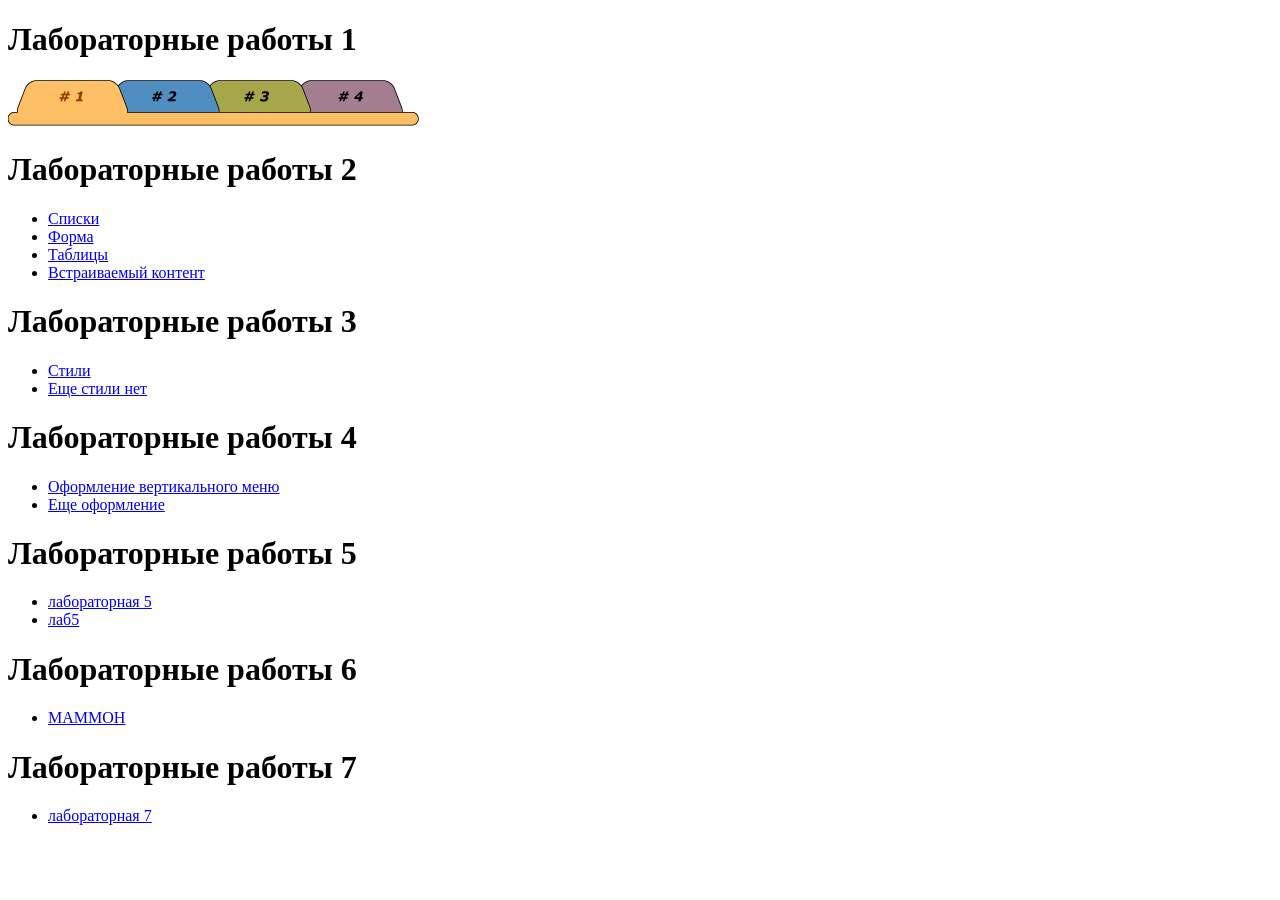
<file: index.html>
<!DOCTYPE html>
<html lang="en">
<head>
    <meta charset="UTF-8">
    <meta name="viewport" content="width=device-width, initial-scale=1.0">
    <title>Растения vs</title>
</head>
<body>
  <h1>Лабораторные работы 1</h1>
    <p><img src="map.gif" width="411" height="46" usemap="#map" alt="Навигация"></p>
    <map name="map"> 
      <area shape="poly" alt="Закладка 2" 
      coords="210,27,203,9,202,6,197,2,192,1,120,1,115,2,110,6,112,9,119,27,119,32,211,32,210,27" 
      href="lab1/lab1_1.html">
      <area shape="poly" alt="Закладка 3" 
      coords="302,27,295,9,293,6,289,2,283,1,212,1,206,2,202,6,203,9,210,27,211,32,284,32,303,32,302,27" 
      href="lab1/lab1_2.html">
      <area shape="poly" alt="Закладка 4" 
      coords="302,27,303,32,394,32,393,27,386,9,382,3,375,1,303,1,298,2,293,6,295,9,302,27" 
      href="lab1/lab1_4.html">
    </map>
    <h1>Лабораторные работы 2</h1>
    <ul>
      <li><a href="laba2/list.html">Списки</a></li>
      <li><a href="laba2/reg.html">Форма</a></li>
      <li><a href="laba2/tabl.html">Таблицы</a></li>
      <li><a href="laba2/video.html">Встраиваемый контент</a></li>
    </ul>
    <h1>Лабораторные работы 3</h1>
     <ul> 
      <li><a href="laba3/laba3_1.html">Стили</a></li>
      <li><a href="laba3/laba3_2.html">Еще стили нет</a></li>
    </ul>
    <h1>Лабораторные работы 4</h1> 
    <ul>  
      <li><a href="lab4/lab4_1.html">Оформление вертикального меню</a></li>
      <li><a href="lab4/lab4_2.html">Еще оформление</a></li>
    </ul>
    <h1>Лабораторные работы 5</h1>
      <ul>
      <li><a href="lab5/lab5_1.html">лабораторная 5</a></li>
      <li><a href="lab5/lab5_2.html">лаб5</a></li>
    </ul>
    <h1>Лабораторные работы 6</h1>
      <ul>
      <li><a href="lab6/MAMMON.html">МАММОН</a></li>
    </ul>
    <h1>Лабораторные работы 7</h1>
      <ul>
      <li><a href="lab-7/index.html">лабораторная 7</a></li>
    </ul>
</body>
</html>
</file>
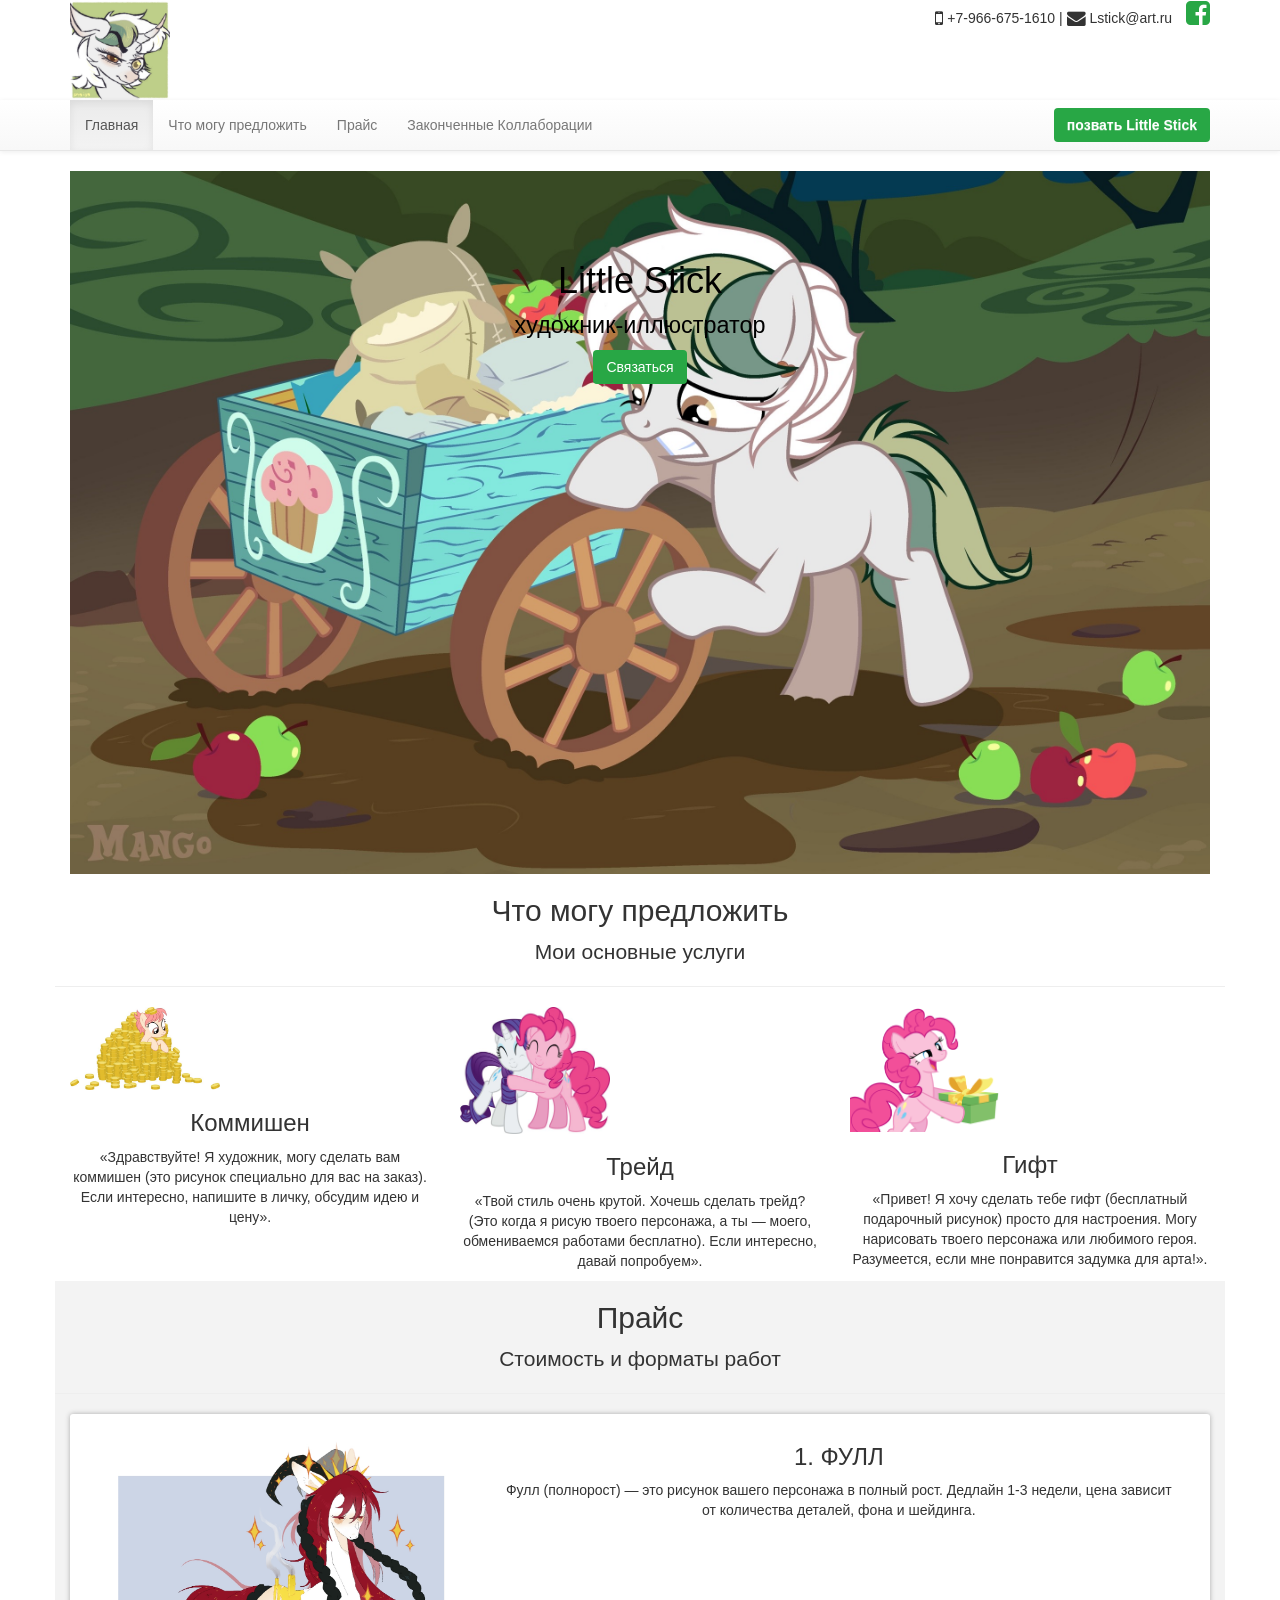
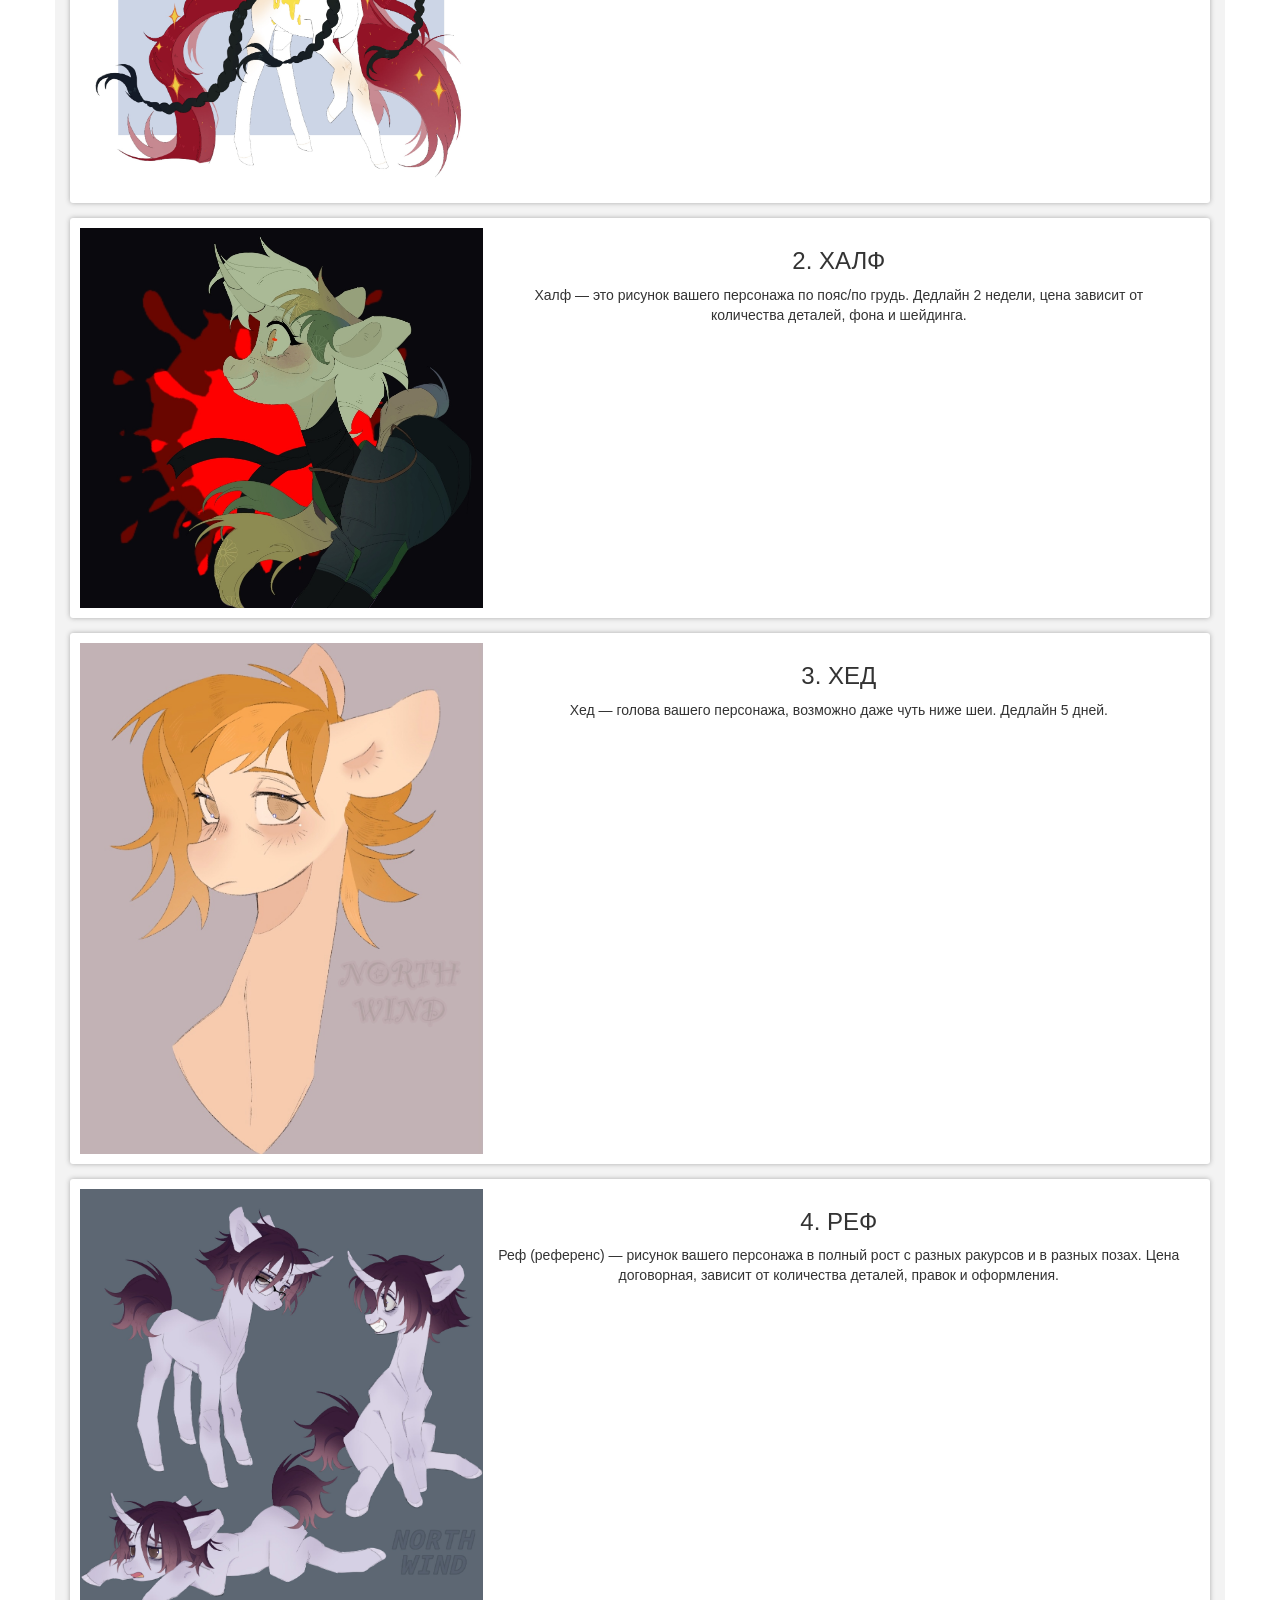
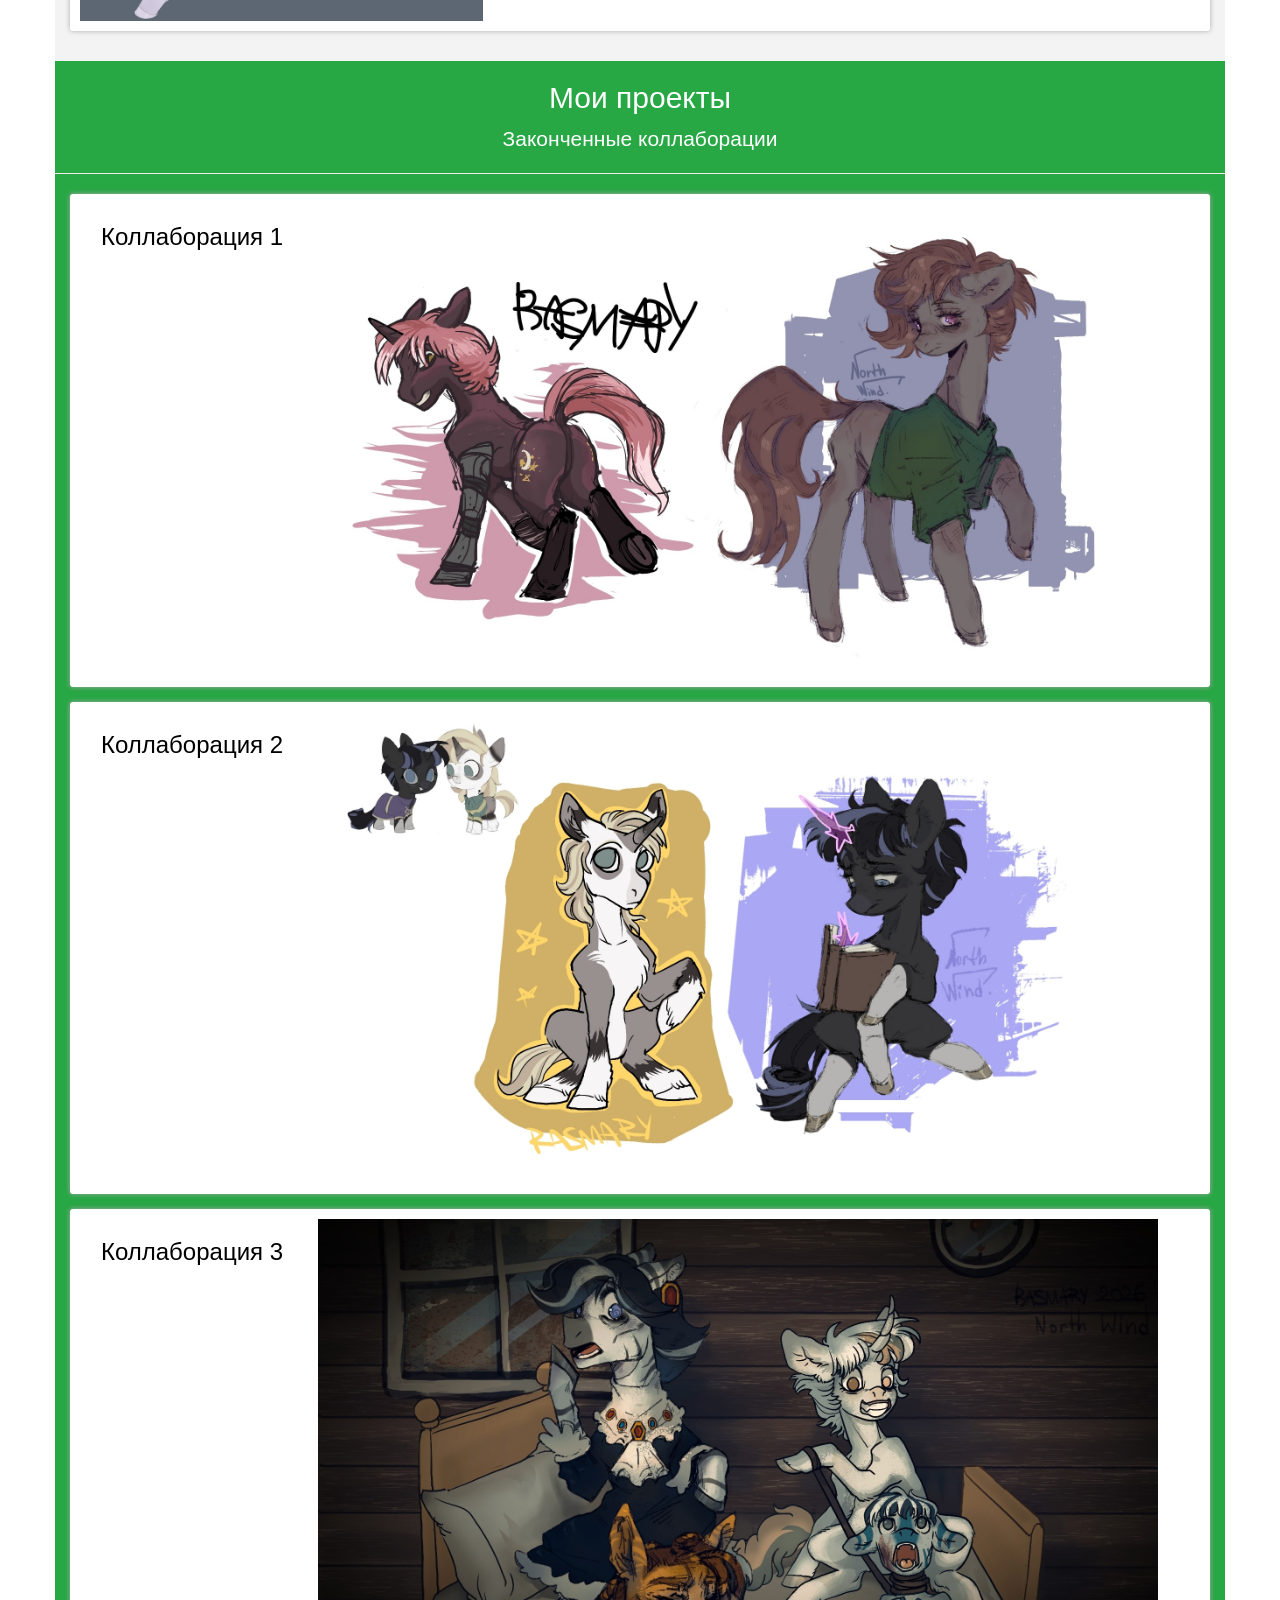
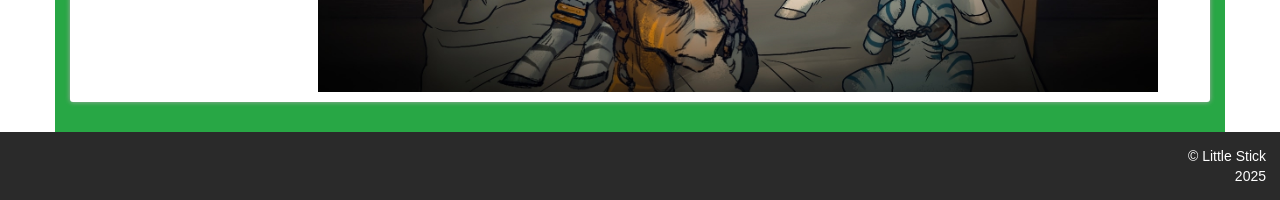
<file: lab-7/index.html>
<!DOCTYPE html>
<html lang="ru">
<head>
  <meta charset="utf-8">
  <title>Little Stick | Художник-иллюстратор</title>
  
  <!-- Иконка сайта (favicon) - маленькая картинка в кружочке около названия -->
  <link rel="icon" type="image/jpeg" href="images/images/ris1.jpg">
  <link rel="shortcut icon" type="image/jpeg" href="images/images/ris1.jpg">
  
  <link rel="stylesheet" type="text/css" href="css/bootstrap.min.css">
  <link rel="stylesheet" type="text/css" href="css/bootstrap-theme.min.css">
  <link rel="stylesheet" type="text/css" href="css/font-awesome.min.css">
  <link rel="stylesheet" type="text/css" href="css/style.css">
  <script src="js/jquery-1.11.1.min.js"></script>
  <script src="js/bootstrap.min.js"></script>
  <style>
    /* Дополнительные стили для сохранения качества изображений */
    img {
      max-width: 100%;
      height: auto;
      image-rendering: auto;
      image-rendering: crisp-edges;
      image-rendering: -webkit-optimize-contrast;
    }
    
    /* Для изображений, которые не должны масштабироваться */
    .no-scale {
      width: auto;
      height: auto;
    }
    
    /* Фикс для пикселизации при масштабировании в Bootstrap */
    .img-responsive {
      image-rendering: -webkit-optimize-contrast;
      image-rendering: crisp-edges;
    }
    
    /* Правильный clearfix через CSS */
    .clearfix::after {
      content: "";
      clear: both;
      display: table;
    }
    
    /* Стили для списков с float элементами */
    .float-list {
      list-style: none;
      margin: 15px;
      padding: 10px;
      box-shadow: 0 0 5px #aaa;
      background: #FFF;
      border-radius: 3px;
      overflow: hidden;
    }
    
    .float-list li {
      float: left;
    }
    
    .price-img-li {
      width: 36%;
    }
    
    .price-text-li {
      width: 61%;
      margin-left: 1em;
    }
    
    .work-title-li {
      width: 20%;
      min-width: 100px;
    }
    
    .work-img-li {
      width: 75%;
      margin-left: 1em;
    }
  </style>
</head>
<body>

<div class="container">
  <header>
    <div id="logo" style="float:left">
      <img src="images/images/logo.jpg" alt="Логотип Little Stick" style="height: auto; width: auto; max-height: 100px;">
    </div>
    <div id="contacts" style="float:right;">
      <i class="fa fa-mobile fa-lg"></i> +7-966-675-1610 |
      <i class="fa fa-envelope fa-lg"></i> Lstick@art.ru
      <i class="fa fa-facebook-square fa-2x" style="margin-left:10px; color: #28a745;"></i>
    </div>
    <div class="clearfix"></div>
  </header>
</div>

<nav class="navbar navbar-default navbar-static-top" role="navigation">
  <div class="container">
    <div class="navbar-header">
      <button type="button" class="navbar-toggle collapsed" data-toggle="collapse" data-target="#bs-menu">
        <span class="sr-only">Toggle navigation</span>
        <span class="icon-bar"></span>
        <span class="icon-bar"></span>
        <span class="icon-bar"></span>
      </button>
    </div>
    <div class="collapse navbar-collapse" id="bs-menu">
      <ul class="nav navbar-nav">
        <li class="active"><a href="#">Главная</a></li>
        <li><a href="#main">Что могу предложить</a></li>
        <li><a href="#method">Прайс</a></li>
        <li><a href="#work">Законченные Коллаборации</a></li>
      </ul>
      <ul class="nav navbar-nav navbar-right">
        <li><a href="#" style="padding-top:8px; padding-bottom:8px;">
          <span class="btn" style="background-color: #28a745; color: white;"><strong>позвать Little Stick</strong></span></a>
        </li>
      </ul>
    </div>
  </div>
</nav>

<div class="container">
  <div id="header-bottom" style="position:relative;">
    <img src="images/images/banner.jpg" alt="Баннер с работами Little Stick" style="width: 100%; height: auto;">
    <div id="bannertext" style="position:absolute; top:10%; width:100%; text-align:center; color:black;">
      <div class="hidden-xs">
        <h1>Little Stick<br />
          <small style="color: black;">художник-иллюстратор</small>
        </h1>
      </div>
      <div class="hidden-sm hidden-md hidden-lg">
        <p class="lead">Официальный сайт художника Little Stick</p>
      </div>
      <a class="btn" style="background-color: #28a745; color: white;">Связаться</a>
    </div>
  </div>
</div>

<div class="container">
  <div id="main">
    <div class="row" style="text-align:center;">
      <h2>Что могу предложить</h2>
      <p class="lead">Мои основные услуги</p>
      <hr />
      <div class="col-md-4">
        <img src="images/images/img-1.jpg" class="img-responsive" alt="Пример коммишена - работа на заказ">
        <h3>Коммишен</h3>
        <p>«Здравствуйте! Я художник, могу сделать вам коммишен (это рисунок специально для вас на заказ). Если интересно, напишите в личку, обсудим идею и цену».</p>
      </div>
      <div class="col-md-4">
        <img src="images/images/img-3.jpg" class="img-responsive" alt="Пример трейда - обмен работами с другим художником">
        <h3>Трейд</h3>
        <p>«Твой стиль очень крутой. Хочешь сделать трейд? (Это когда я рисую твоего персонажа, а ты — моего, обмениваемся работами бесплатно). Если интересно, давай попробуем».</p>
      </div>
      <div class="col-md-4">
        <img src="images/images/img-2.png" class="img-responsive" alt="Пример гифта - бесплатный подарочный рисунок">
        <h3>Гифт</h3>
        <p>«Привет! Я хочу сделать тебе гифт (бесплатный подарочный рисунок) просто для настроения. Могу нарисовать твоего персонажа или любимого героя. Разумеется, если мне понравится задумка для арта!».</p>
      </div>
    </div>
  </div>
</div>

<div class="container">
  <div id="method">
    <div class="row" style="text-align:center; background:#f3f3f3; padding-bottom: 15px;">
      <h2>Прайс</h2>
      <p class="lead">Стоимость и форматы работ</p>
      <hr />

      <ul class="float-list">
        <li class="price-img-li"><img src="images/images/pic1.jpg" class="img-responsive" alt="Пример работы в формате ФУЛЛ - полноростовой рисунок"></li>
        <li class="price-text-li"><h3>1. ФУЛЛ</h3><p>Фулл (полнорост) — это рисунок вашего персонажа в полный рост. Дедлайн 1-3 недели, цена зависит от количества деталей, фона и шейдинга.</p></li>
      </ul>

      <ul class="float-list">
        <li class="price-img-li"><img src="images/images/pic2.jpg" class="img-responsive" alt="Пример работы в формате ХАЛФ - рисунок по пояс"></li>
        <li class="price-text-li"><h3>2. ХАЛФ</h3><p>Халф — это рисунок вашего персонажа по пояс/по грудь. Дедлайн 2 недели, цена зависит от количества деталей, фона и шейдинга.</p></li>
      </ul>

      <ul class="float-list">
        <li class="price-img-li"><img src="images/images/pic3.jpg" class="img-responsive" alt="Пример работы в формате ХЕД - портрет персонажа"></li>
        <li class="price-text-li"><h3>3. ХЕД</h3><p>Хед — голова вашего персонажа, возможно даже чуть ниже шеи. Дедлайн 5 дней.</p></li>
      </ul>

      <ul class="float-list">
        <li class="price-img-li"><img src="images/images/pic4.jpg" class="img-responsive" alt="Пример работы в формате РЕФ - референсный лист персонажа"></li>
        <li class="price-text-li"><h3>4. РЕФ</h3><p>Реф (референс) — рисунок вашего персонажа в полный рост с разных ракурсов и в разных позах. Цена договорная, зависит от количества деталей, правок и оформления.</p></li>
      </ul>
    </div>
  </div>
</div>

<div class="container">
  <div id="work">
    <div class="row" style="text-align:center; background:#28a745; color:#fff; padding-bottom: 15px;">
      <h2>Мои проекты</h2>
      <p class="lead">Законченные коллаборации</p>
      <hr />

      <ul class="float-list" style="color:black;">
        <li class="work-title-li"><h3>Коллаборация 1</h3></li>
        <li class="work-img-li"><img src="images/images/w1.jpg" class="img-responsive" alt="Коллаборация 1 с другим художником"></li>
      </ul>

      <ul class="float-list" style="color:black;">
        <li class="work-title-li"><h3>Коллаборация 2</h3></li>
        <li class="work-img-li"><img src="images/images/w2.jpg" class="img-responsive" alt="Коллаборация 2 с другим художником"></li>
      </ul>

      <ul class="float-list" style="color:black;">
        <li class="work-title-li"><h3>Коллаборация 3</h3></li>
        <li class="work-img-li"><img src="images/images/w3.jpg" class="img-responsive" alt="Коллаборация 3 с другим художником"></li>
      </ul>
    </div>
  </div>
</div>

<footer>
  <div style="text-align:right; background:#2a2a2a; padding:1em; color: #fff;">
    © Little Stick <br>2025
  </div>
</footer>

</body>
</html>
</file>
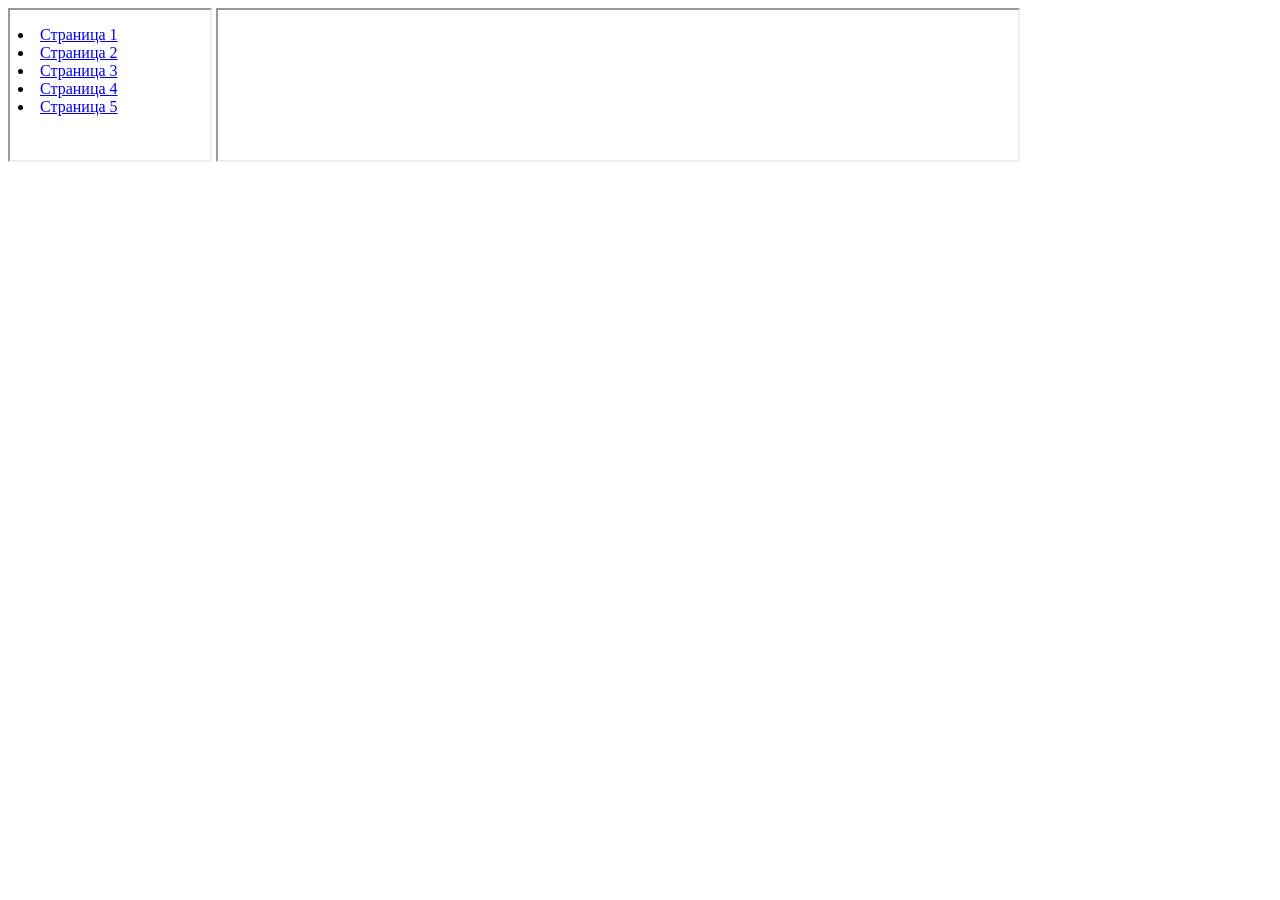
<file: lAB2/iframes/index.html>
<!DOCTYPE html>
<html lang="ru">

<head>
    <meta charset="UTF-8">
    <meta name="viewport" content="width=device-width, initial-scale=1.0">
    <title>Организация фреймовой структуры</title>
</head>

<body>
    <iframe src="menu.html" 
    name="menu" 
    width="200" 
    height="100%" 
    frameborder="1">

</iframe>

<iframe
            name="content" 
            width="800" 
            height="100%" 
            frameborder="1">

</iframe>
</body>

</html>
</file>
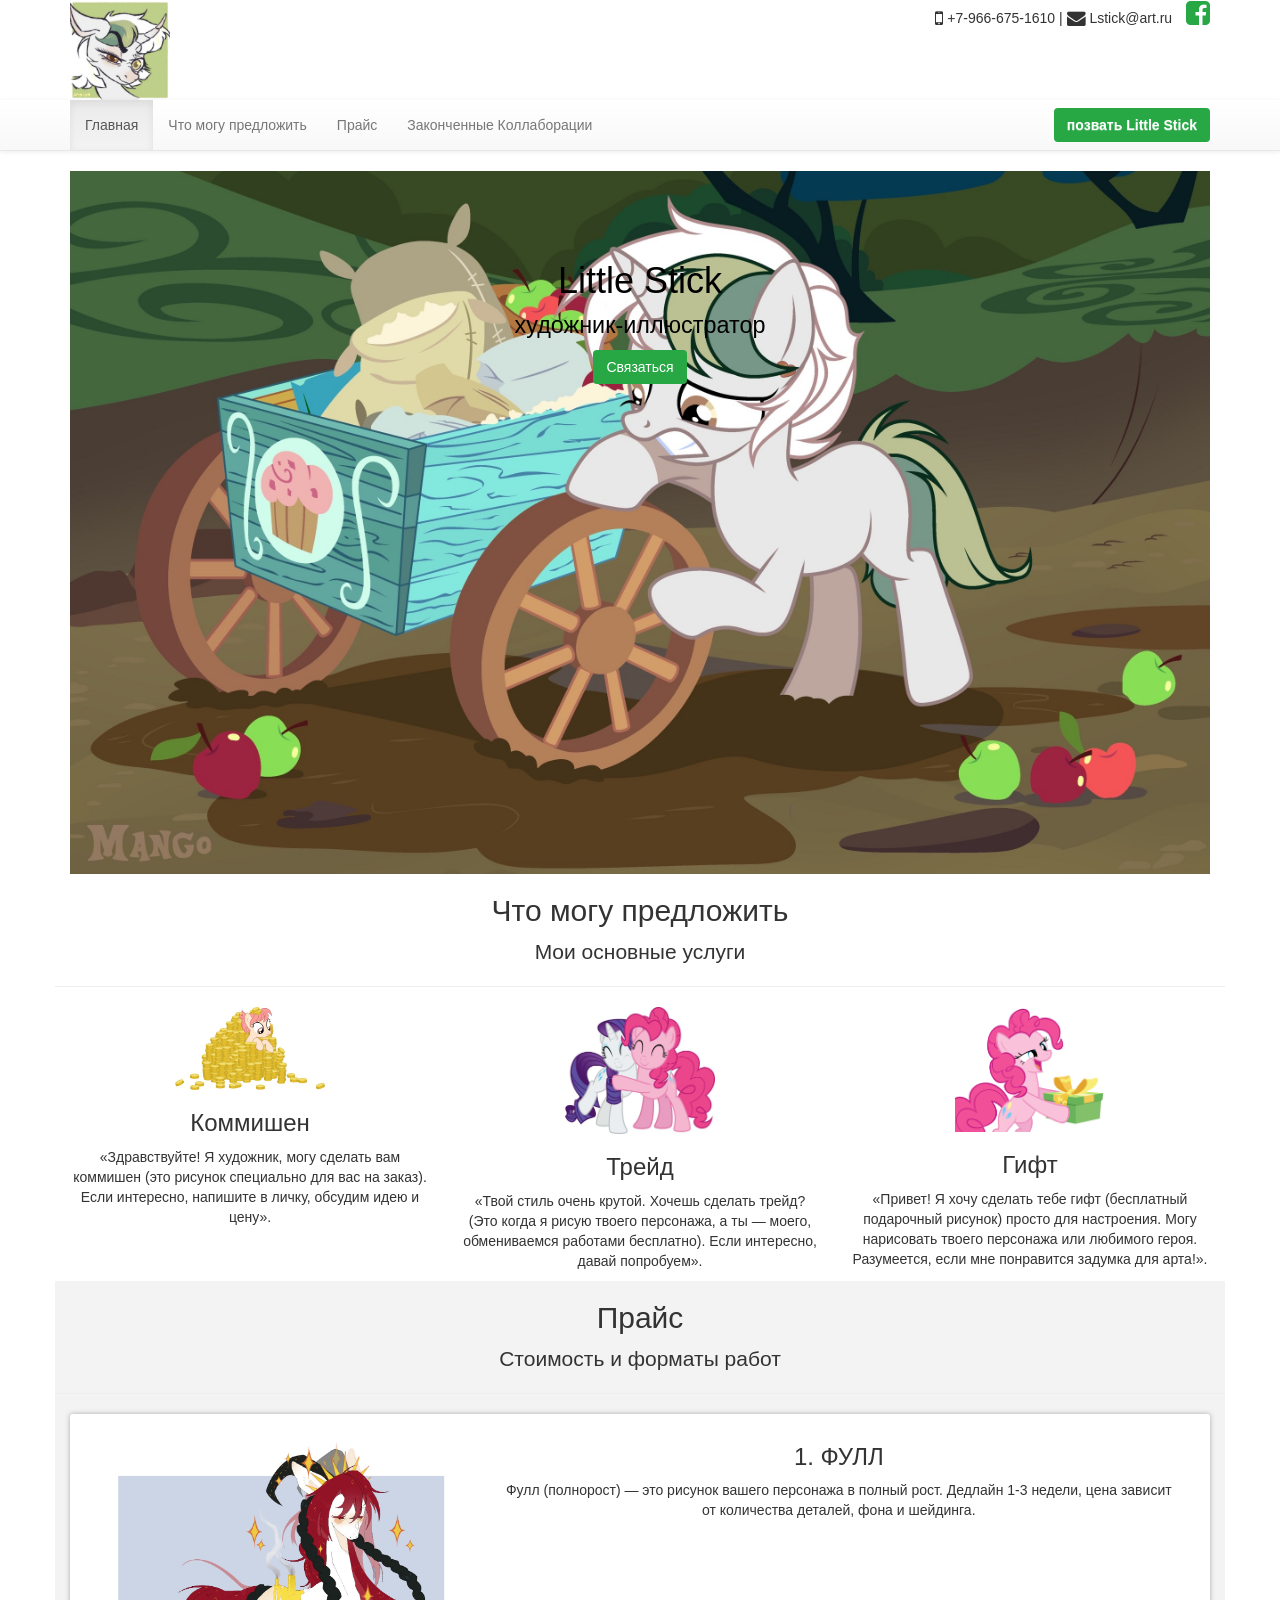
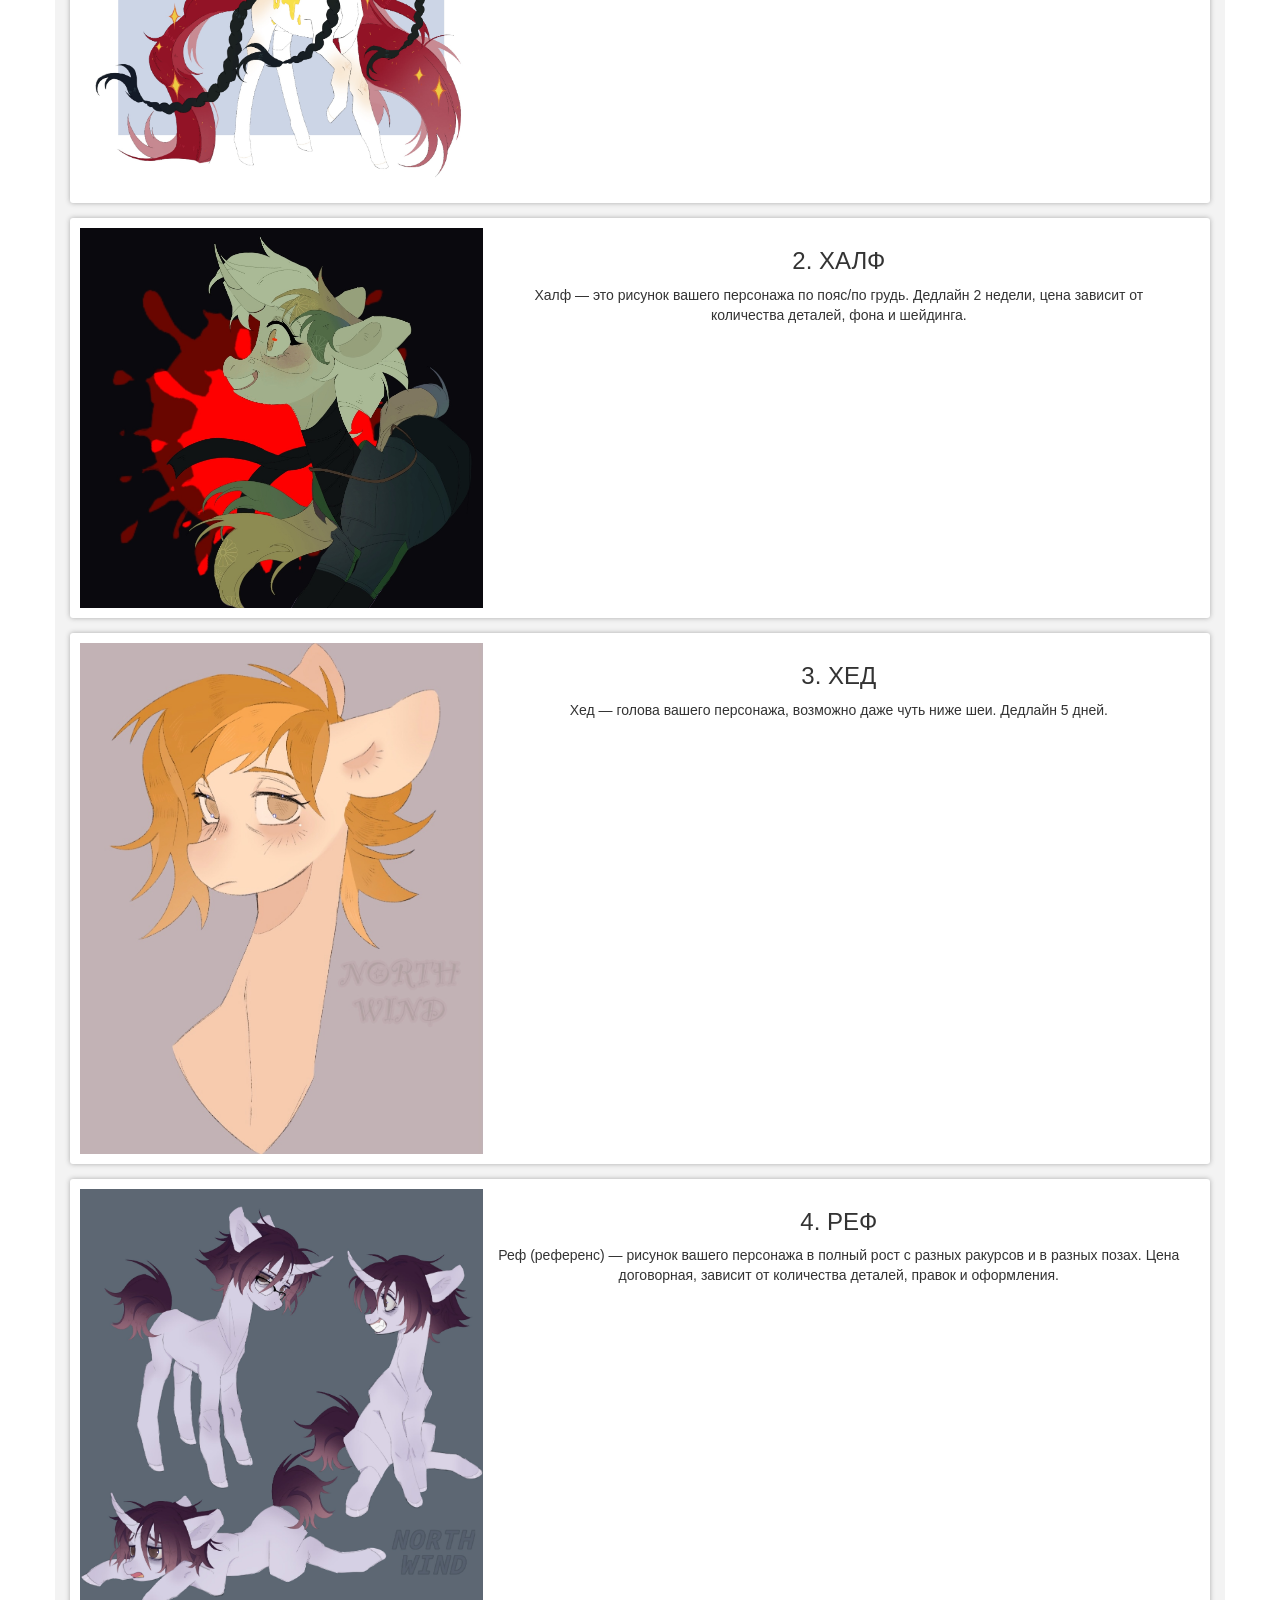
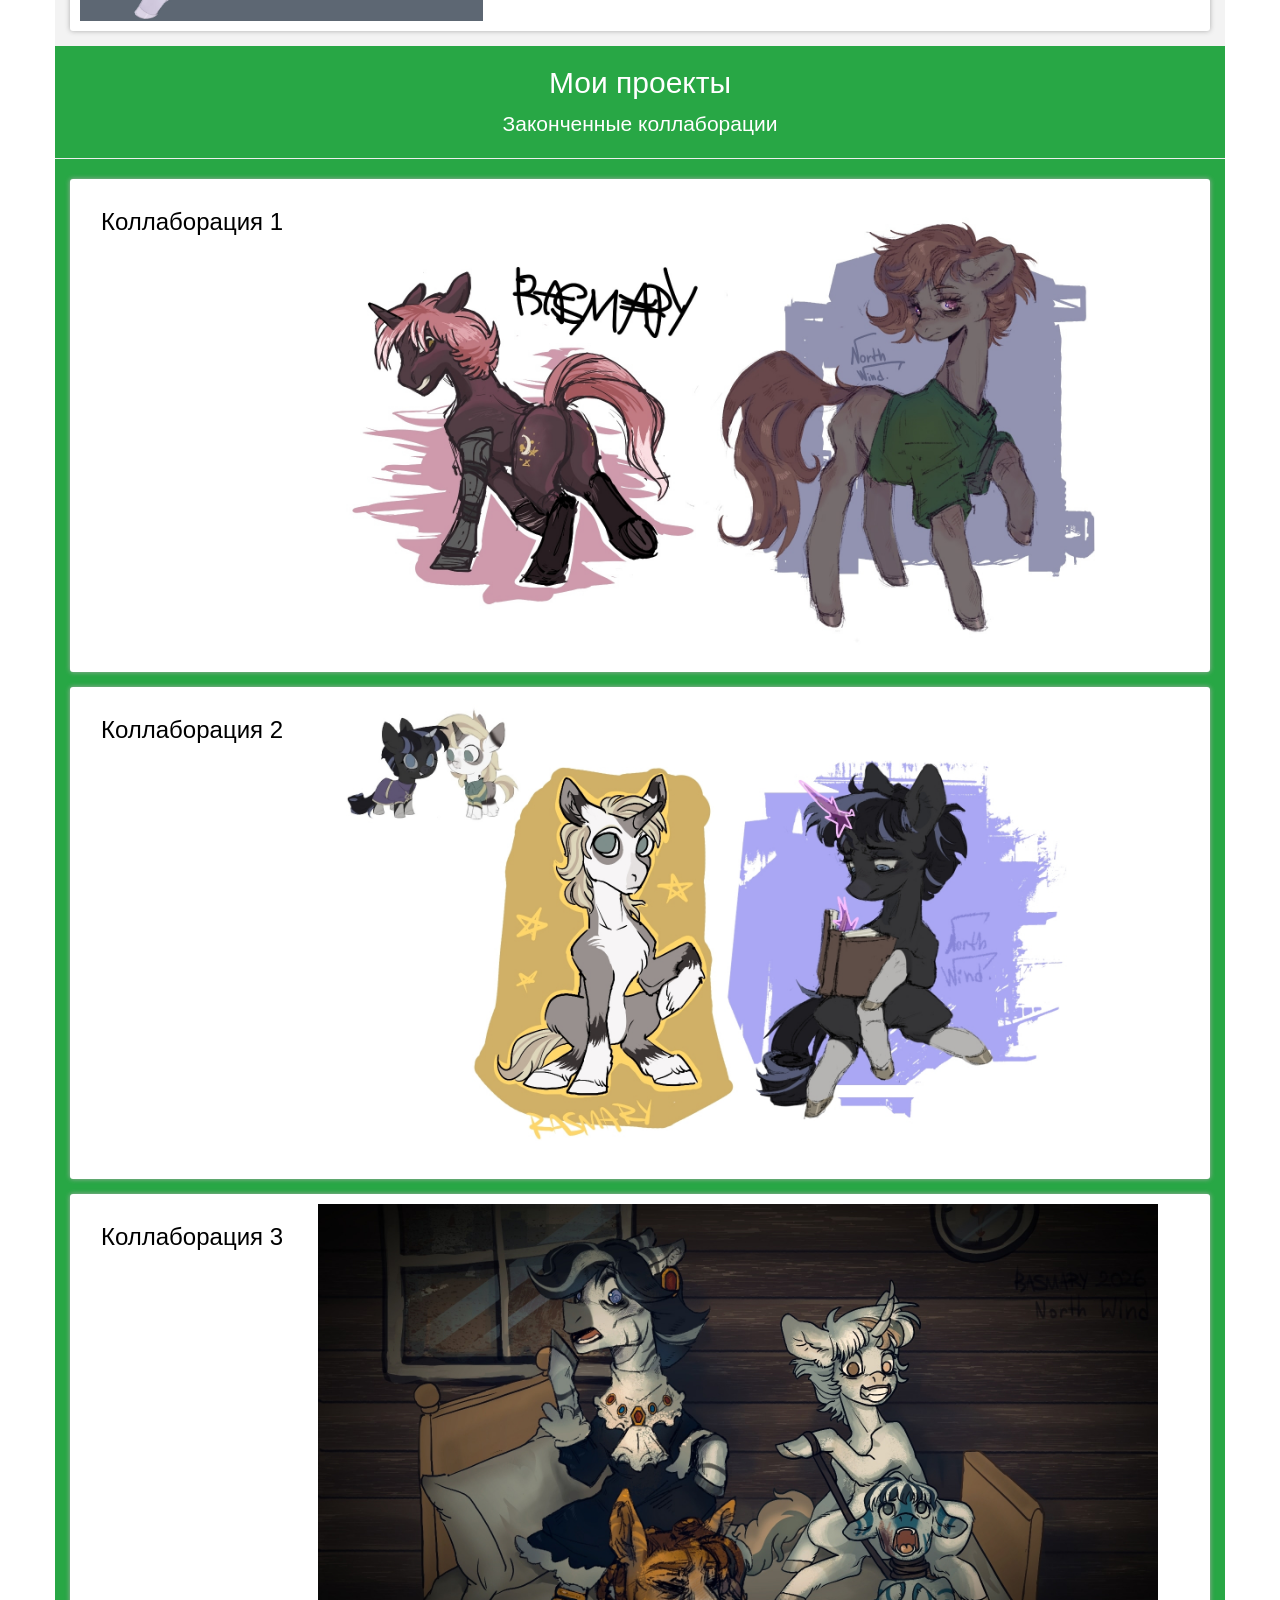
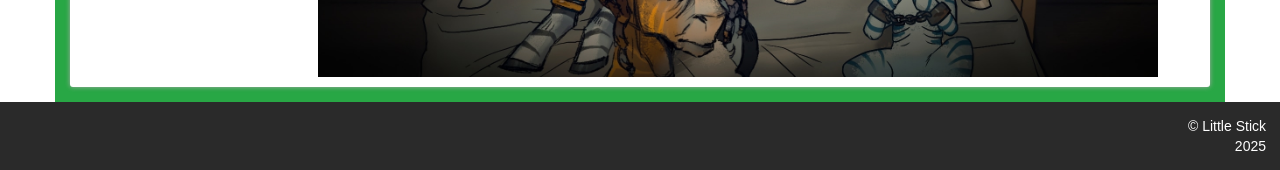
<file: lab-7/indix.html>
<!DOCTYPE html>
<html lang="ru">
<head>
  <meta charset="utf-8">
  <title>Little Stick | Художник-иллюстратор</title>
  <link rel="stylesheet" type="text/css" href="css/bootstrap.min.css">
  <link rel="stylesheet" type="text/css" href="css/bootstrap-theme.min.css">
  <link rel="stylesheet" type="text/css" href="css/font-awesome.min.css">
  <link rel="stylesheet" type="text/css" href="css/style.css">
  <script src="js/jquery-1.11.1.min.js"></script>
  <script src="js/bootstrap.min.js"></script>
</head>
<body>

<div class="container">
  <header>
    <div id="logo" style="float:left">
      <img src="images/images/logo.jpg" height="100px">
    </div>
    <div id="contacts" style="float:right;">
      <i class="fa fa-mobile fa-lg"></i> +7-966-675-1610 |
      <i class="fa fa-envelope fa-lg"></i> Lstick@art.ru
      <!-- Изменил цвет иконки Facebook с синего на зеленый -->
      <i class="fa fa-facebook-square fa-2x" style="margin-left:10px; color: #28a745;"></i>
    </div>
    <div class="clearfix"></div>
  </header>
</div>

<nav class="navbar navbar-default navbar-static-top" role="navigation">
  <div class="container">
    <div class="navbar-header">
      <button type="button" class="navbar-toggle collapsed" data-toggle="collapse" data-target="#bs-menu">
        <span class="sr-only">Toggle navigation</span>
        <span class="icon-bar"></span>
        <span class="icon-bar"></span>
        <span class="icon-bar"></span>
      </button>
    </div>
    <div class="collapse navbar-collapse" id="bs-menu">
      <ul class="nav navbar-nav">
        <li class="active"><a href="#">Главная</a></li>
        <li><a href="#main">Что могу предложить</a></li>
        <li><a href="#method">Прайс</a></li>
        <li><a href="#work">Законченные Коллаборации</a></li>
      </ul>
      <ul class="nav navbar-nav navbar-right">
        <li><a href="#" style="padding-top:8px; padding-bottom:8px;">
          <!-- Кнопка теперь зеленая -->
          <span class="btn" style="background-color: #28a745; color: white;"><strong>позвать Little Stick</strong></span></a>
        </li>
      </ul>
    </div>
  </div>
</nav>

<div class="container">
  <div id="header-bottom" style="position:relative;">
    <img src="images/images/banner.jpg" style="width:100%;">
    <!-- Изменил цвет текста с белого на черный -->
    <div id="bannertext" style="position:absolute; top:10%; width:100%; text-align:center; color:black;">
      <div class="hidden-xs">
        <h1>Little Stick<br />
          <small style="color: black;">художник-иллюстратор</small>
        </h1>
      </div>
      <div class="hidden-sm hidden-md hidden-lg">
        <p class="lead">Официальный сайт художника Little Stick</p>
      </div>
      <!-- Кнопка теперь зеленая -->
      <a class="btn" style="background-color: #28a745; color: white;">Связаться</a>
    </div>
  </div>
</div>

<div class="container">
  <div id="main">
    <div class="row" style="text-align:center;">
      <h2>Что могу предложить</h2>
      <p class="lead">Мои основные услуги</p>
      <hr />
      <div class="col-md-4">
        <img src="images/images/img-1.jpg">
        <h3>Коммишен</h3>
        <p>«Здравствуйте! Я художник, могу сделать вам коммишен (это рисунок специально для вас на заказ). Если интересно, напишите в личку, обсудим идею и цену».</p>
      </div>
      <div class="col-md-4">
        <!-- Здесь теперь img-3.jpg (Трейд) -->
        <img src="images/images/img-3.jpg">
        <h3>Трейд</h3>
        <p>«Твой стиль очень крутой. Хочешь сделать трейд? (Это когда я рисую твоего персонажа, а ты — моего, обмениваемся работами бесплатно). Если интересно, давай попробуем».</p>
      </div>
      <div class="col-md-4">
        <!-- Здесь теперь img-2.png (Гифт) -->
        <img src="images/images/img-2.png">
        <h3>Гифт</h3>
        <p>«Привет! Я хочу сделать тебе гифт (бесплатный подарочный рисунок) просто для настроения. Могу нарисовать твоего персонажа или любимого героя. Разумеется, если мне понравится задумка для арта!».</p>
      </div>
    </div>
  </div>
</div>

<div class="container">
  <div id="method">
    <!-- Цвет фона блока прайс оставил #f3f3f3 (светло-серый), так как он нейтральный -->
    <div class="row" style="text-align:center; background:#f3f3f3;">
      <h2>Прайс</h2>
      <p class="lead">Стоимость и форматы работ</p>
      <hr />

      <ul style="list-style:none; margin:15px; padding:10px; box-shadow:0 0 5px #aaa; background: #FFF; border-radius: 3px;">
        <li style="float:left; width: 36%;"><img src="images/images/pic1.jpg" class="img-responsive"></li>
        <li style="float:left; width:61%; margin-left:1em;"><h3>1. ФУЛЛ</h3><p>Фулл (полнорост) — это рисунок вашего персонажа в полный рост. Дедлайн 1-3 недели, цена зависит от количества деталей, фона и шейдинга.</p></li>
        <div class="clearfix"></div>
      </ul>

      <ul style="list-style:none; margin:15px; padding:10px; box-shadow:0 0 5px #aaa; background: #FFF; border-radius: 3px;">
        <li style="float:left; width: 36%;"><img src="images/images/pic2.jpg" class="img-responsive"></li>
        <li style="float:left; width:61%; margin-left:1em;"><h3>2. ХАЛФ</h3><p>Халф — это рисунок вашего персонажа по пояс/по грудь. Дедлайн 2 недели, цена зависит от количества деталей, фона и шейдинга.</p></li>
        <div class="clearfix"></div>
      </ul>

      <ul style="list-style:none; margin:15px; padding:10px; box-shadow:0 0 5px #aaa; background: #FFF; border-radius: 3px;">
        <li style="float:left; width: 36%;"><img src="images/images/pic3.jpg" class="img-responsive"></li>
        <li style="float:left; width:61%; margin-left:1em;"><h3>3. ХЕД</h3><p>Хед — голова вашего персонажа, возможно даже чуть ниже шеи. Дедлайн 5 дней.</p></li>
        <div class="clearfix"></div>
      </ul>

      <ul style="list-style:none; margin:15px; padding:10px; box-shadow:0 0 5px #aaa; background: #FFF; border-radius: 3px;">
        <li style="float:left; width: 36%;"><img src="images/images/pic4.jpg" class="img-responsive"></li>
        <li style="float:left; width:61%; margin-left:1em;"><h3>4. РЕФ</h3><p>Реф (референс) — рисунок вашего персонажа в полный рост с разных ракурсов и в разных позах. Цена договорная, зависит от количества деталей, правок и оформления.</p></li>
        <div class="clearfix"></div>
      </ul>
    </div>
  </div>
</div>

<div class="container">
  <!-- Изменил цвет фона блока "Мои проекты" с красного (#f35e59) на зеленый (#28a745) -->
  <div id="work">
    <div class="row" style="text-align:center; background:#28a745; color:#fff;">
      <h2>Мои проекты</h2>
      <p class="lead">Законченные коллаборации</p>
      <hr />

      <ul style="list-style:none; margin:15px; padding:10px; box-shadow:0 0 5px #aaa; background: #FFF; border-radius: 3px; color:black;">
        <li style="float:left; width:20%; min-width:100px;"><h3>Коллаборация 1</h3></li>
        <li style="float:left; width:75%; margin-left:1em;"><img src="images/images/w1.jpg" class="img-responsive"></li>
        <div class="clearfix"></div>
      </ul>

      <ul style="list-style:none; margin:15px; padding:10px; box-shadow:0 0 5px #aaa; background: #FFF; border-radius: 3px; color:black;">
        <li style="float:left; width:20%; min-width:100px;"><h3>Коллаборация 2</h3></li>
        <li style="float:left; width:75%; margin-left:1em;"><img src="images/images/w2.jpg" class="img-responsive"></li>
        <div class="clearfix"></div>
      </ul>

      <ul style="list-style:none; margin:15px; padding:10px; box-shadow:0 0 5px #aaa; background: #FFF; border-radius: 3px; color:black;">
        <li style="float:left; width:20%; min-width:100px;"><h3>Коллаборация 3</h3></li>
        <li style="float:left; width:75%; margin-left:1em;"><img src="images/images/w3.jpg" class="img-responsive"></li>
        <div class="clearfix"></div>
      </ul>
    </div>
  </div>
</div>

<footer>
  <div style="text-align:right; background:#2a2a2a; padding:1em; color: #fff;">
    © Little Stick <br>2025
  </div>
</footer>

</body>
</html>
</file>
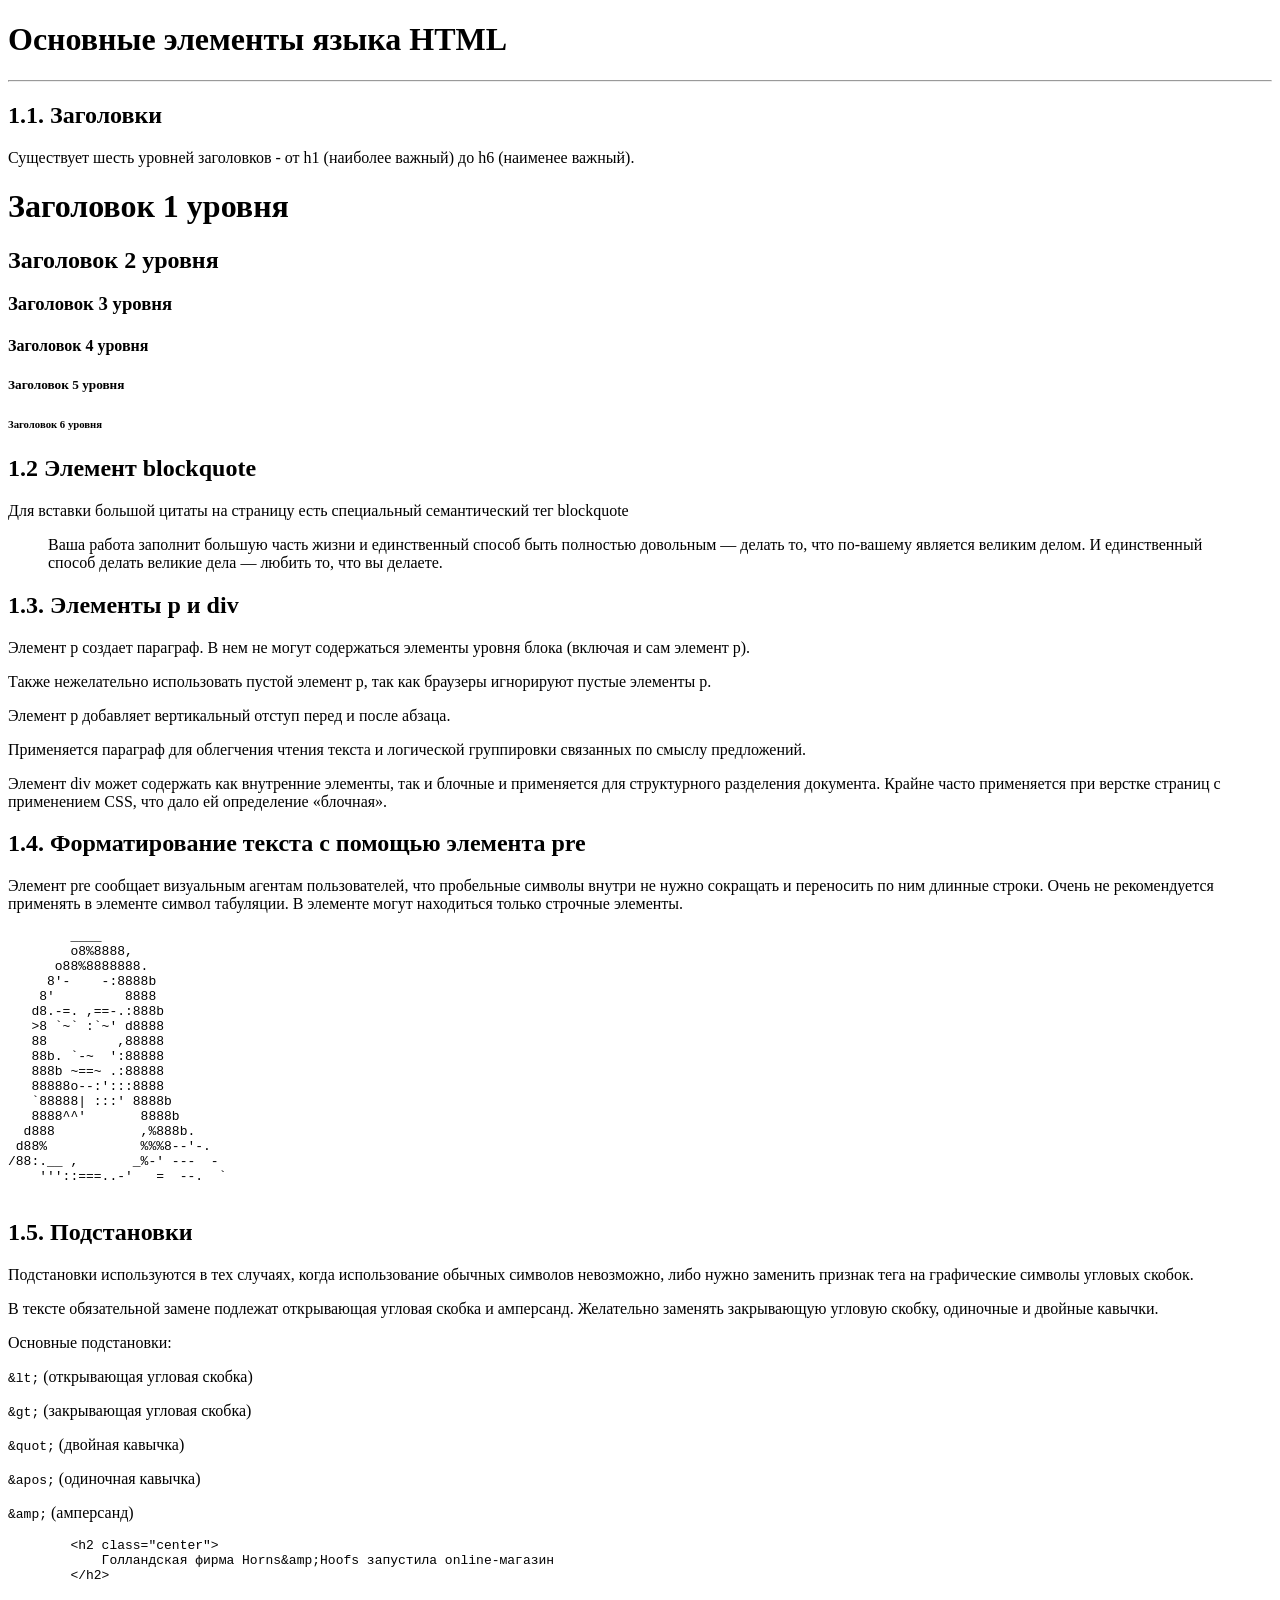
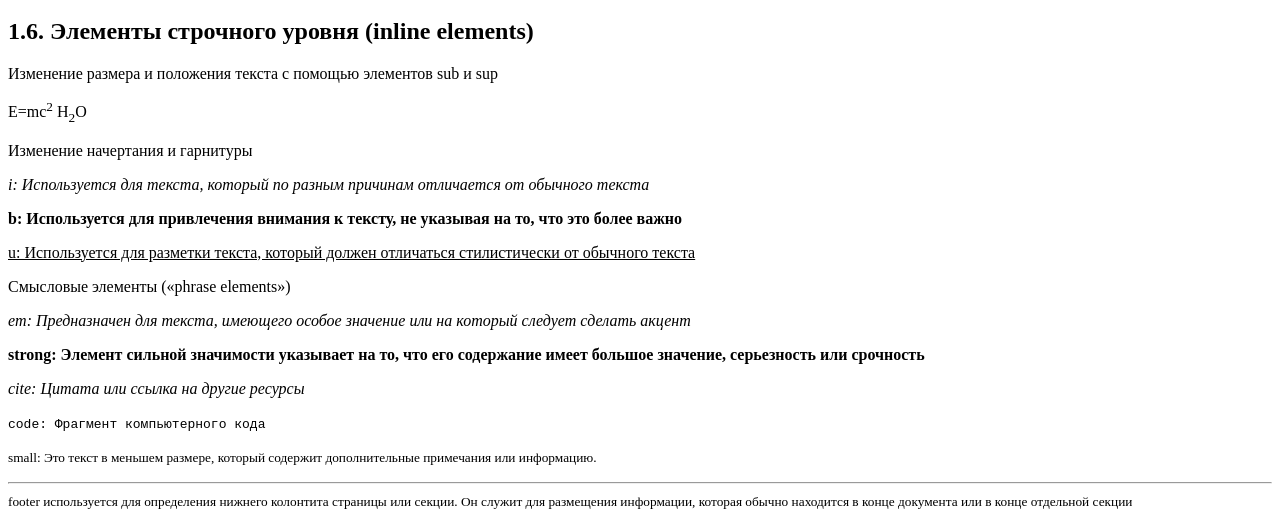
<file: lab1/lab1_1.html>
<!DOCTYPE html>
<html lang="ru">
<head>
    <meta charset="UTF-8">
    <meta name="viewport" content="width=device-width, initial-scale=1.0">
    <title>HTML&amp;CSS</title>
</head>
<body>
    <h1>Основные элементы языка HTML</h1>
    <hr>
    <h2>1.1. Заголовки</h2>
    <p>Существует шесть уровней заголовков - от h1 (наиболее важный) до h6 (наименее важный).</p>
    <div> 
    <h1>Заголовок 1 уровня</h1>
    <h2>Заголовок 2 уровня</h2>
    <h3>Заголовок 3 уровня</h3>
    <h4>Заголовок 4 уровня</h4>
    <h5>Заголовок 5 уровня</h5>
    <h6>Заголовок 6 уровня</h6> 
    </div> 
    <h2>1.2 Элемент blockquote</h2> 
    <p>Для вставки большой цитаты на страницу есть специальный семантический тег blockquote</p>
    <blockquote cite="http://www.vothouse.ru/points/citaty-steve-jobs/">
        <p>
          Ваша работа заполнит большую часть жизни и единственный способ быть
          полностью довольным — делать то, что по-вашему является великим делом.
          И единственный способ делать великие дела — любить то, что вы делаете.
        </p>
    </blockquote>
    <h2>1.3. Элементы p и div</h2>
    <div>
        <p>Элемент p создает параграф. В нем не могут содержаться элементы уровня блока (включая и сам элемент p).</p>
        <p>Также нежелательно использовать пустой элемент p, так как браузеры игнорируют пустые элементы p.</p>
        <p>Элемент p добавляет вертикальный отступ перед и после абзаца.</p>
        <p>Применяется параграф для облегчения чтения текста и логической группировки связанных по смыслу предложений.</p>
        <p>Элемент div может содержать как внутренние элементы, так и блочные и применяется для структурного разделения документа. Крайне часто применяется при верстке страниц с применением CSS, что дало ей определение «блочная».</p>
    </div>
    <h2>1.4. Форматирование текста с помощью элемента pre</h2>
    <p>Элемент pre сообщает визуальным агентам пользователей, что пробельные символы внутри не нужно сокращать и переносить по ним длинные строки. Очень не рекомендуется применять в элементе символ табуляции. В элементе могут находиться только строчные элементы.</p>
    <pre>
        ____
        o8%8888,
      o88%8888888.
     8'-    -:8888b
    8'         8888
   d8.-=. ,==-.:888b
   >8 `~` :`~' d8888
   88         ,88888
   88b. `-~  ':88888
   888b ~==~ .:88888
   88888o--:':::8888
   `88888| :::' 8888b
   8888^^'       8888b
  d888           ,%888b.
 d88%            %%%8--'-.
/88:.__ ,       _%-' ---  -
    '''::===..-'   =  --.  `
    </pre>
    <h2>1.5. Подстановки</h2>
    <p>Подстановки используются в тех случаях, когда использование обычных символов невозможно, либо нужно заменить признак тега на графические символы угловых скобок.</p>
    <p>В тексте обязательной замене подлежат открывающая угловая скобка и амперсанд.
    Желательно заменять закрывающую угловую скобку, одиночные и двойные кавычки.</p>
    <div>
        <p>Основные подстановки:</p>
        <p><code>&amp;lt;</code> (открывающая угловая скобка)</p>
        <p><code>&amp;gt;</code> (закрывающая угловая скобка)</p>
        <p><code>&amp;quot;</code> (двойная кавычка)</p>
        <p><code>&amp;apos;</code> (одиночная кавычка)</p>
        <p><code>&amp;amp;</code> (амперсанд)</p>
    </div>
    <pre>
        &lt;h2 class=&quot;center&quot;&gt;
            Голландская фирма Horns&amp;amp;Hoofs запустила online-магазин
        &lt;/h2&gt;
    </pre>
    <h2>1.6. Элементы строчного уровня (inline elements)</h2>
    <p>Изменение размера и положения текста с помощью элементов sub и sup</p>
    E=mc<sup>2</sup>
    H<sub>2</sub>O
    <p>Изменение начертания и гарнитуры</p>
    <p><i>i: Используется для текста, который по разным причинам отличается от обычного текста
    </i></p>
    <p><b>b: Используется для привлечения внимания к тексту, не указывая на то, что это более важно
    </b></p>
    <p><u>u: Используется для разметки текста, который должен отличаться стилистически от обычного текста
    </u></p>
    <p>Смысловые элементы («phrase elements»)</p>
    <p><em>em: Предназначен для текста, имеющего особое значение или на который следует сделать акцент
    </em></p>
    <p><strong>strong: Элемент сильной значимости указывает на то, что его содержание имеет большое значение, серьезность или срочность
    </strong></p>
    <p><cite>cite: Цитата или ссылка на другие ресурсы
    </cite></p>
    <p><code>code: Фрагмент компьютерного кода
    </code></p>
    <p><small> small: Это текст в меньшем размере, который содержит дополнительные примечания или информацию.</small></p>
    <hr>
    <footer><small>footer используется для определения нижнего колонтита страницы или секции. Он служит для размещения информации, которая обычно находится в конце документа или в конце отдельной секции</small></footer>
</body>
</html>
</file>
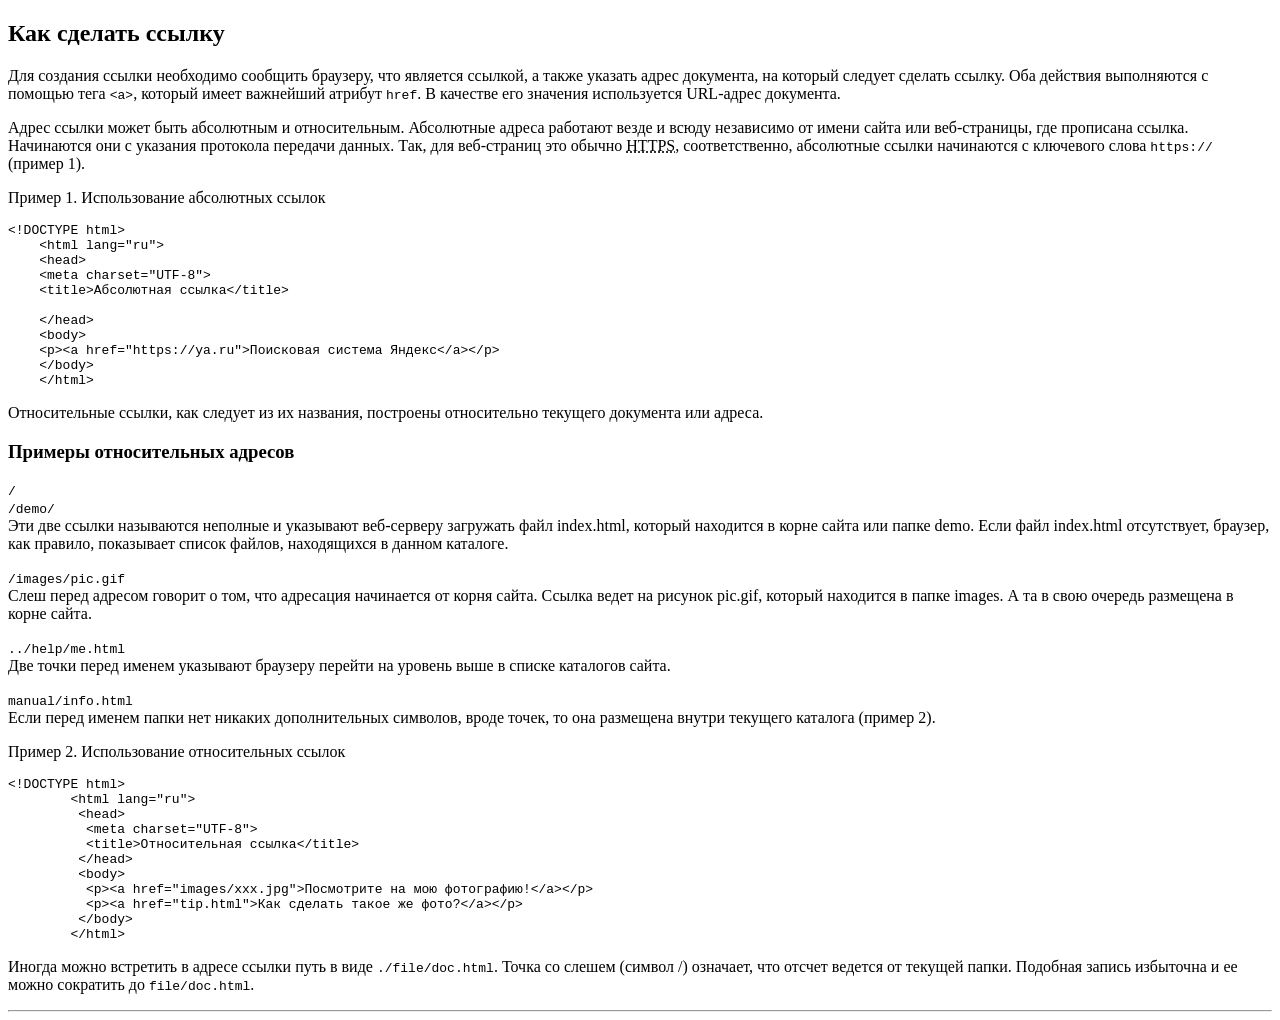
<file: lab1/lab1_2.1.html>
<!DOCTYPE html>
<html lang="ru">
<head>
    <meta charset="UTF-8">
    <meta name="viewport" content="width=device-width, initial-scale=1.0">
    <title>Document</title>
</head>
<body>
    <h2>Как сделать ссылку</h2>
    <p>Для создания ссылки необходимо сообщить браузеру, что является ссылкой, а также указать адрес документа, на который следует сделать ссылку. Оба действия выполняются с помощью тега <code>&lt;a&gt;</code>, который имеет важнейший атрибут <code>href</code>. В качестве его значения используется URL-адрес документа.</p>
    <p>Адрес ссылки может быть абсолютным и относительным. Абсолютные адреса работают везде и всюду независимо от имени сайта или веб-страницы, где прописана ссылка. Начинаются они с указания протокола передачи данных. Так, для веб-страниц это обычно <abbr title="HyperText Transfer Protocol Secure">HTTPS</abbr>, соответственно, абсолютные ссылки начинаются с ключевого слова <code>https://</code> (пример&nbsp;1).</p>
    <p>Пример 1. Использование абсолютных ссылок</p>
    <pre><code>&lt;!DOCTYPE html&gt;
    &lt;html lang=&quot;ru&quot;&gt;
    &lt;head&gt;
    &lt;meta charset=&quot;UTF-8&quot;&gt;
    &lt;title&gt;Абсолютная ссылка&lt;/title&gt;

    &lt;/head&gt;
    &lt;body&gt;
    &lt;p&gt;&lt;a href=&quot;https://ya.ru&quot;&gt;Поисковая система Яндекс&lt;/a&gt;&lt;/p&gt;
    &lt;/body&gt;
    &lt;/html&gt;</code></pre>

    <p>Относительные ссылки, как следует из их названия, построены относительно текущего документа или адреса.</p>
    <h3><b>Примеры относительных адресов</b></h3>
    <p>
        <code>/<br>
        /demo/<br>
        </code>
        Эти две ссылки называются неполные и указывают веб-серверу загружать 
        файл index.html, который находится в корне сайта 
        или папке demo. Если файл index.html отсутствует, браузер, как правило, 
        показывает список файлов, находящихся в данном каталоге.
    </p>
    <p><code>/images/pic.gif</code><br>
        Слеш перед адресом говорит о том, что адресация начинается от корня 
        сайта. Ссылка ведет на рисунок pic.gif, который находится в папке 
        images. А та в свою очередь размещена в корне сайта.
    </p>
    <p> <code>../help/me.html</code><br>
        Две точки перед именем указывают браузеру перейти на уровень выше 
        в списке каталогов сайта.
    </p>
    <p> <code>manual/info.html</code><br>
        Если перед именем папки нет никаких дополнительных символов, вроде точек, 
        то она размещена внутри текущего каталога (пример&nbsp;2).
    </p>
    <p>Пример 2. Использование относительных ссылок</p>
    <pre><code>&lt;!DOCTYPE html&gt;
        &lt;html lang=&quot;ru&quot;&gt;
         &lt;head&gt;
          &lt;meta charset=&quot;UTF-8&quot;&gt;
          &lt;title&gt;Относительная ссылка&lt;/title&gt;
         &lt;/head&gt;
         &lt;body&gt;
          &lt;p&gt;&lt;a href=&quot;images/xxx.jpg&quot;&gt;Посмотрите на мою фотографию!&lt;/a&gt;&lt;/p&gt;
          &lt;p&gt;&lt;a href=&quot;tip.html&quot;&gt;Как сделать такое же фото?&lt;/a&gt;&lt;/p&gt;
         &lt;/body&gt;
        &lt;/html&gt;</code></pre>
    <p>Иногда можно встретить в адресе ссылки путь в виде <code>./file/doc.html</code>. Точка со слешем (символ /) означает, что отсчет ведется от текущей папки. Подобная запись избыточна и ее можно сократить до <code>file/doc.html</code>.</p>

    <hr>
</body>
</html>
</file>
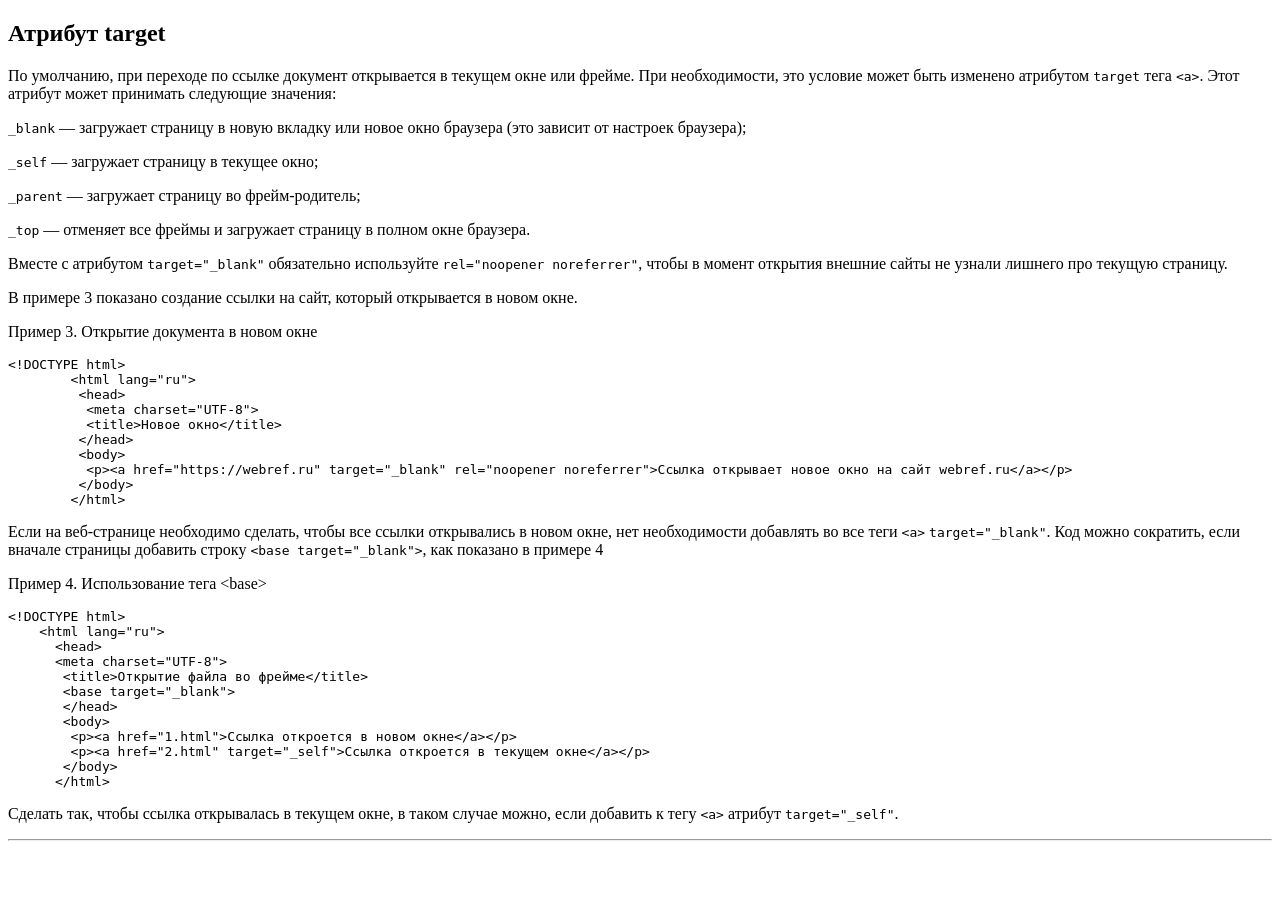
<file: lab1/lab1_2.2.html>
<!DOCTYPE html>
<html lang="ru">
<head>
    <meta charset="UTF-8">
    <meta name="viewport" content="width=device-width, initial-scale=1.0">
    <title>Document</title>
</head>
<body>
    
    <h2>Атрибут target</h2>
    <p>По умолчанию, при переходе по ссылке документ открывается в текущем окне или фрейме. При необходимости, это условие может быть изменено атрибутом <code>target</code> тега <code>&lt;a&gt;</code>. Этот атрибут может принимать следующие значения:</p>
    <p><code>_blank</code> &#8212; загружает страницу в новую вкладку или новое окно браузера (это зависит от настроек браузера);</p>
    <p><code>_self</code> &#8212; загружает страницу в текущее окно;</p>
    <p> <code>_parent</code> &#8212; загружает страницу во фрейм-родитель;</p>
    <p> <code>_top</code> &#8212; отменяет все фреймы и загружает страницу в полном  окне браузера.</p>
    <p>Вместе с атрибутом <code>target=&quot;_blank&quot;</code> обязательно используйте <code>rel=&quot;noopener noreferrer&quot;</code>, чтобы в момент открытия внешние сайты не узнали лишнего про текущую страницу.</p>
    <p>В примере 3 показано создание ссылки на сайт, который открывается в новом окне.</p>
    <p>Пример 3. Открытие документа в новом окне</p>
    <pre><code>&lt;!DOCTYPE html&gt;
        &lt;html lang=&quot;ru&quot;&gt;
         &lt;head&gt;
          &lt;meta charset=&quot;UTF-8&quot;&gt;
          &lt;title&gt;Новое окно&lt;/title&gt;
         &lt;/head&gt;
         &lt;body&gt;
          &lt;p&gt;&lt;a href=&quot;https://webref.ru&quot; target=&quot;_blank&quot; rel=&quot;noopener noreferrer&quot;&gt;Ссылка открывает новое окно на сайт webref.ru&lt;/a&gt;&lt;/p&gt; 
         &lt;/body&gt;
        &lt;/html&gt;</code></pre>
        
    <p>Если на веб-странице необходимо сделать, чтобы все ссылки открывались в новом 
      окне,  нет необходимости добавлять во все теги <code>&lt;a&gt;</code> <code>target=&quot;_blank&quot;</code>. Код можно сократить, 
       если вначале страницы добавить строку <code>&lt;base target=&quot;_blank&quot;&gt;</code>, 
      как показано в примере&nbsp;4</p>
          
    <p>Пример 4. Использование тега &lt;base&gt;</p>
    <pre><code>&lt;!DOCTYPE html&gt;
    &lt;html lang=&quot;ru&quot;&gt;
      &lt;head&gt;
      &lt;meta charset=&quot;UTF-8&quot;&gt;
       &lt;title&gt;Открытие файла во фрейме&lt;/title&gt;
       &lt;base target=&quot;_blank&quot;&gt;
       &lt;/head&gt;
       &lt;body&gt;
        &lt;p&gt;&lt;a href=&quot;1.html&quot;&gt;Ссылка откроется в новом окне&lt;/a&gt;&lt;/p&gt;
        &lt;p&gt;&lt;a href=&quot;2.html&quot; target=&quot;_self&quot;&gt;Ссылка откроется в текущем окне&lt;/a&gt;&lt;/p&gt;
       &lt;/body&gt;
      &lt;/html&gt;</code></pre>
        
     <p>Сделать так, чтобы ссылка открывалась в текущем окне, в таком случае можно, 
        если добавить к тегу <code>&lt;a&gt;</code> атрибут <code>target=&quot;_self&quot;</code>.</p>
        
     <hr>
</body>
</html>
</file>
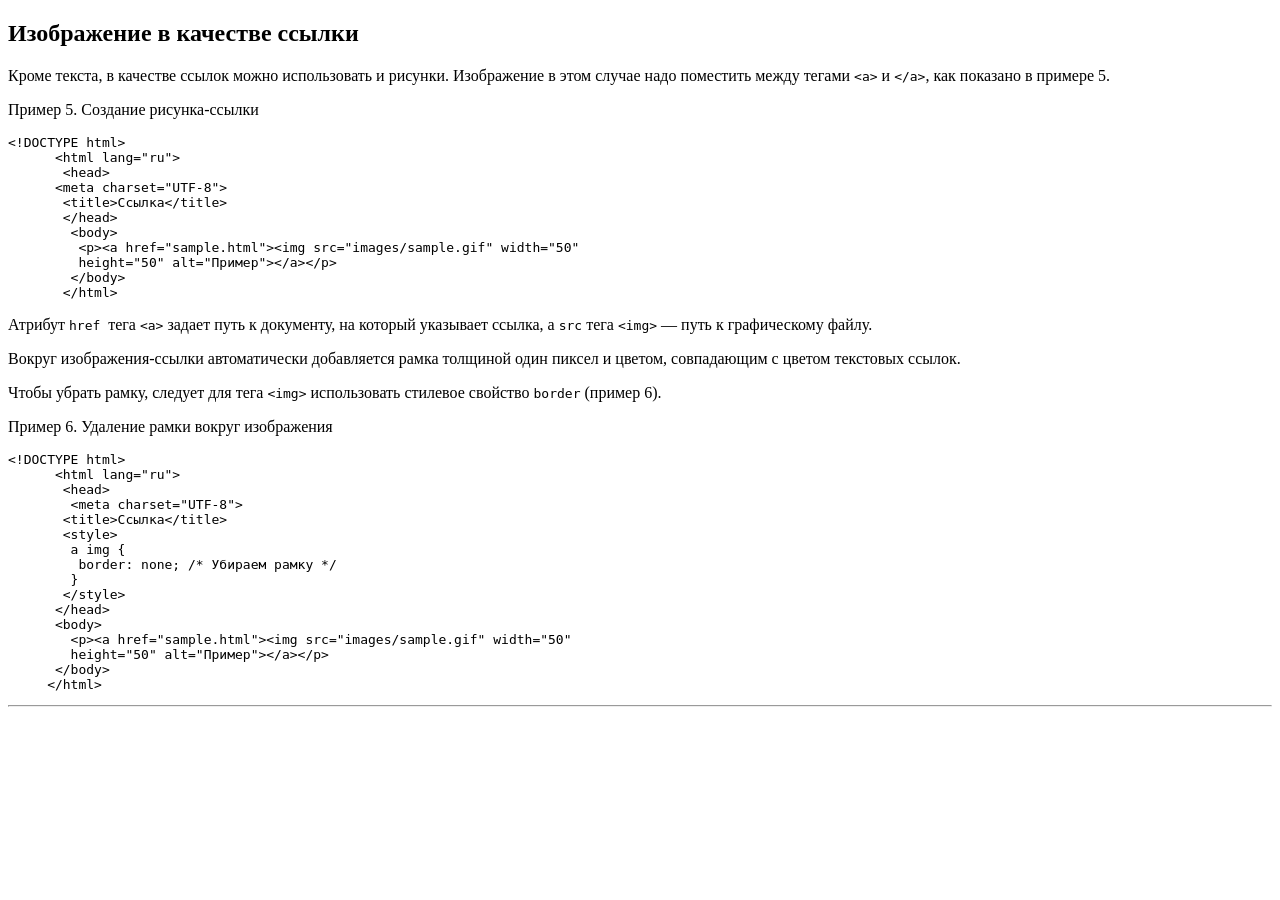
<file: lab1/lab1_2.3.html>
<!DOCTYPE html>
<html lang="ru">
<head>
    <meta charset="UTF-8">
    <meta name="viewport" content="width=device-width, initial-scale=1.0">
    <title>Document</title>
</head>
<body>
    <h2>Изображение в качестве ссылки</h2>
     <p>Кроме текста, в качестве ссылок можно использовать и рисунки. Изображение в 
      этом случае надо поместить между тегами <code>&lt;a&gt;</code> 
      и <code>&lt;/a&gt;</code>, как показано в примере&nbsp;5.</p>
     <p>Пример 5. Создание рисунка-ссылки</p>
      <pre><code>&lt;!DOCTYPE html&gt;
      &lt;html lang=&quot;ru&quot;&gt;
       &lt;head&gt;
      &lt;meta charset=&quot;UTF-8&quot;&gt;
       &lt;title&gt;Ссылка&lt;/title&gt;
       &lt;/head&gt;
        &lt;body&gt; 
         &lt;p&gt;&lt;a href=&quot;sample.html&quot;&gt;&lt;img src=&quot;images/sample.gif&quot; width=&quot;50&quot; 
         height=&quot;50&quot; alt=&quot;Пример&quot;&gt;&lt;/a&gt;&lt;/p&gt;
        &lt;/body&gt; 
       &lt;/html&gt;</code></pre>
        
      <p>Атрибут <code>href </code> тега <code>&lt;a&gt;</code> 
         задает путь к документу, на который указывает ссылка, а <code>src</code> 
          тега <code>&lt;img&gt;</code> &#8212; путь к графическому файлу. 
          
       <p>Вокруг изображения-ссылки автоматически добавляется рамка толщиной один пиксел 
        и цветом, совпадающим с цветом текстовых ссылок. 
        
      <p>Чтобы убрать рамку, следует для тега <code>&lt;img&gt;</code> использовать
         стилевое свойство <code>border</code> (пример&nbsp;6).</p>
      <p>Пример 6. Удаление рамки вокруг изображения</p>
      <pre><code>&lt;!DOCTYPE html&gt;
      &lt;html lang=&quot;ru&quot;&gt;
       &lt;head&gt;
        &lt;meta charset=&quot;UTF-8&quot;&gt;
       &lt;title&gt;Ссылка&lt;/title&gt;
       &lt;style&gt;
        a img {
         border: none; /* Убираем рамку */
        }
       &lt;/style&gt;
      &lt;/head&gt;
      &lt;body&gt;
        &lt;p&gt;&lt;a href=&quot;sample.html&quot;&gt;&lt;img src=&quot;images/sample.gif&quot; width=&quot;50&quot; 
        height=&quot;50&quot; alt=&quot;Пример&quot;&gt;&lt;/a&gt;&lt;/p&gt;
      &lt;/body&gt; 
     &lt;/html&gt;</code></pre>
        
     <hr>
</body>
</html>
</file>
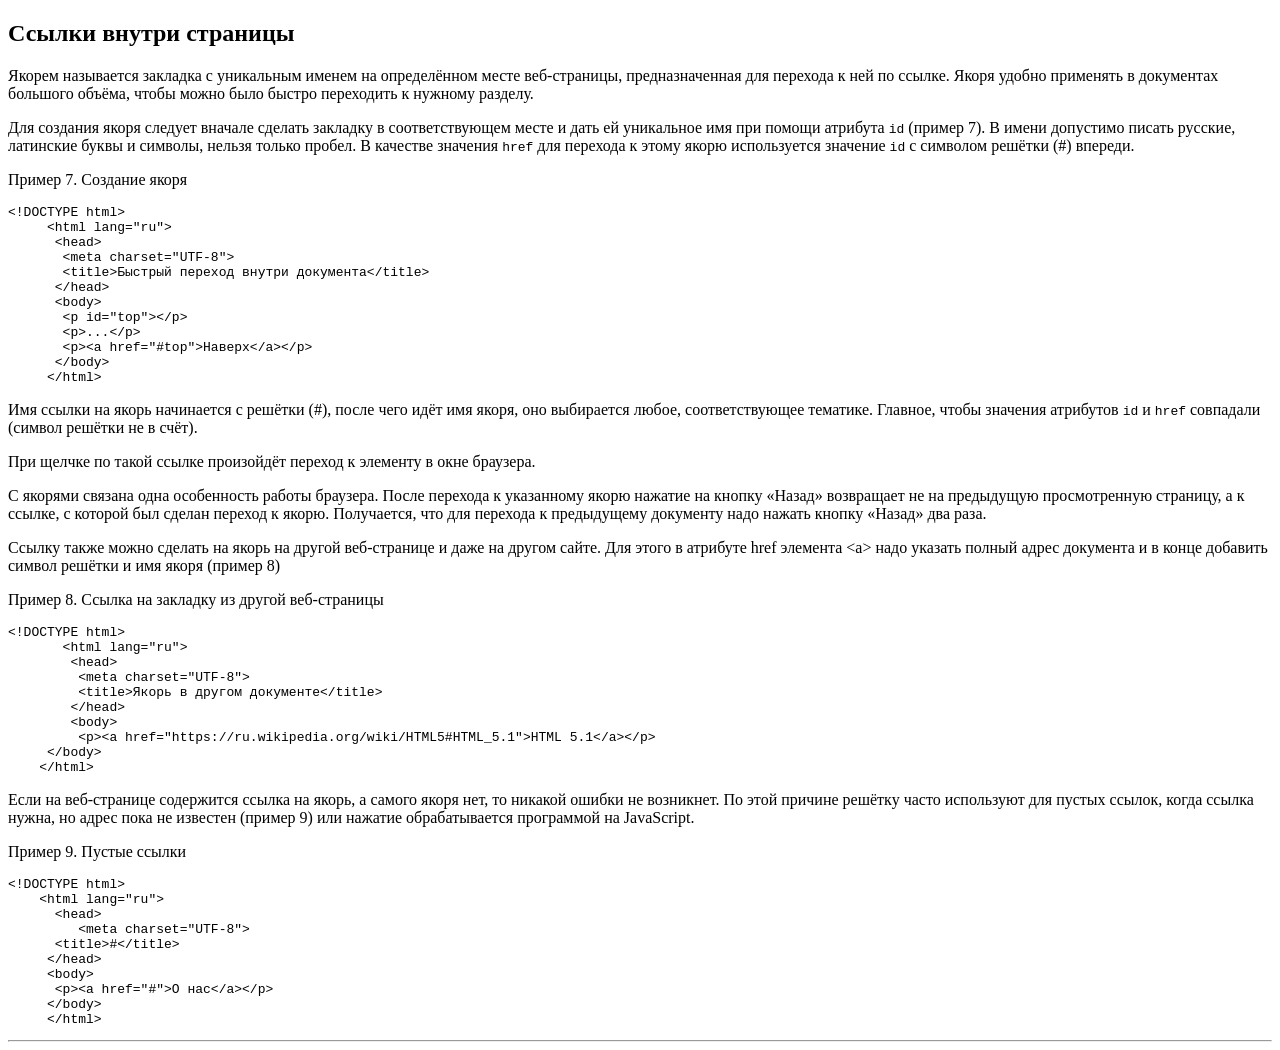
<file: lab1/lab1_2.4.html>
<!DOCTYPE html>
<html lang="ru">
<head>
    <meta charset="UTF-8">
    <meta name="viewport" content="width=device-width, initial-scale=1.0">
    <title>Document</title>
</head>
<body>
    
    <h2>Ссылки внутри страницы</h2>
    <p>
    Якорем называется закладка с уникальным именем на определённом месте веб-страницы, предназначенная для перехода к ней по ссылке. Якоря удобно применять в документах большого объёма, чтобы можно было быстро переходить к нужному разделу.
    </p>
    <p>
    Для создания якоря следует вначале сделать закладку в соответствующем месте и дать ей уникальное имя при помощи атрибута <code>id</code> (пример&nbsp;7). В имени допустимо писать русские, латинские буквы и символы, нельзя только пробел. В качестве значения <code>href</code> для перехода к этому якорю используется значение <code>id</code> с символом решётки (#) впереди.
    </p>
        
     <p>Пример 7. Создание якоря</p>
       <pre><code>&lt;!DOCTYPE html&gt;
     &lt;html lang=&quot;ru&quot;&gt;
      &lt;head&gt;
       &lt;meta charset=&quot;UTF-8&quot;&gt;
       &lt;title&gt;Быстрый переход внутри документа&lt;/title&gt;
      &lt;/head&gt;
      &lt;body&gt;
       &lt;p id=&quot;top&quot;&gt;&lt;/p&gt;
       &lt;p&gt;...&lt;/p&gt;
       &lt;p&gt;&lt;a href=&quot;#top&quot;&gt;Наверх&lt;/a&gt;&lt;/p&gt;
      &lt;/body&gt;
     &lt;/html&gt;</code></pre>
        
    <p>
       Имя ссылки на якорь начинается с решётки (#), после чего идёт имя якоря, оно выбирается любое, соответствующее тематике. Главное, чтобы значения атрибутов <code>id</code> и <code>href</code> совпадали (символ решётки не в счёт).
       </p>
       <p>
    При щелчке по такой ссылке произойдёт переход к элементу в окне браузера.
      </p>
       <p>
       С якорями связана одна особенность работы браузера. После перехода к указанному якорю нажатие на кнопку «Назад» возвращает не на предыдущую просмотренную страницу, а к ссылке, с которой был сделан переход к якорю. Получается, что для перехода к предыдущему документу надо нажать кнопку «Назад» два раза.
      </p>
      <p>
      Ссылку также можно сделать на якорь на другой веб-странице и даже на другом сайте. Для этого в атрибуте href элемента &lt;a&gt; надо указать полный адрес документа и в конце добавить символ решётки и имя якоря (пример&nbsp;8)
      </p>
        
       <p>Пример 8. Ссылка на закладку из другой веб-страницы</p>
      <pre><code>&lt;!DOCTYPE html&gt;
       &lt;html lang=&quot;ru&quot;&gt;
        &lt;head&gt;
         &lt;meta charset=&quot;UTF-8&quot;&gt;
         &lt;title&gt;Якорь в другом документе&lt;/title&gt;
        &lt;/head&gt;
        &lt;body&gt;
         &lt;p&gt;&lt;a href=&quot;https://ru.wikipedia.org/wiki/HTML5#HTML_5.1&quot;&gt;HTML 5.1&lt;/a&gt;&lt;/p&gt;
     &lt;/body&gt;
    &lt;/html&gt;</code></pre>
         
    <p>
    Если на веб-странице содержится ссылка на якорь, а самого якоря нет, то никакой ошибки не возникнет. По этой причине решётку часто используют для пустых ссылок, когда ссылка нужна, но адрес пока не известен (пример 9) или нажатие обрабатывается программой на JavaScript.
    </p>
        
    <p>Пример 9. Пустые ссылки</p>
    <pre><code>&lt;!DOCTYPE html&gt;
    &lt;html lang=&quot;ru&quot;&gt;
      &lt;head&gt;
         &lt;meta charset=&quot;UTF-8&quot;&gt;
      &lt;title&gt;#&lt;/title&gt;
     &lt;/head&gt;
     &lt;body&gt;
      &lt;p&gt;&lt;a href=&quot;#&quot;&gt;О нас&lt;/a&gt;&lt;/p&gt;
     &lt;/body&gt;
     &lt;/html&gt;</code></pre>

     <hr>
</body>
</html>
</file>
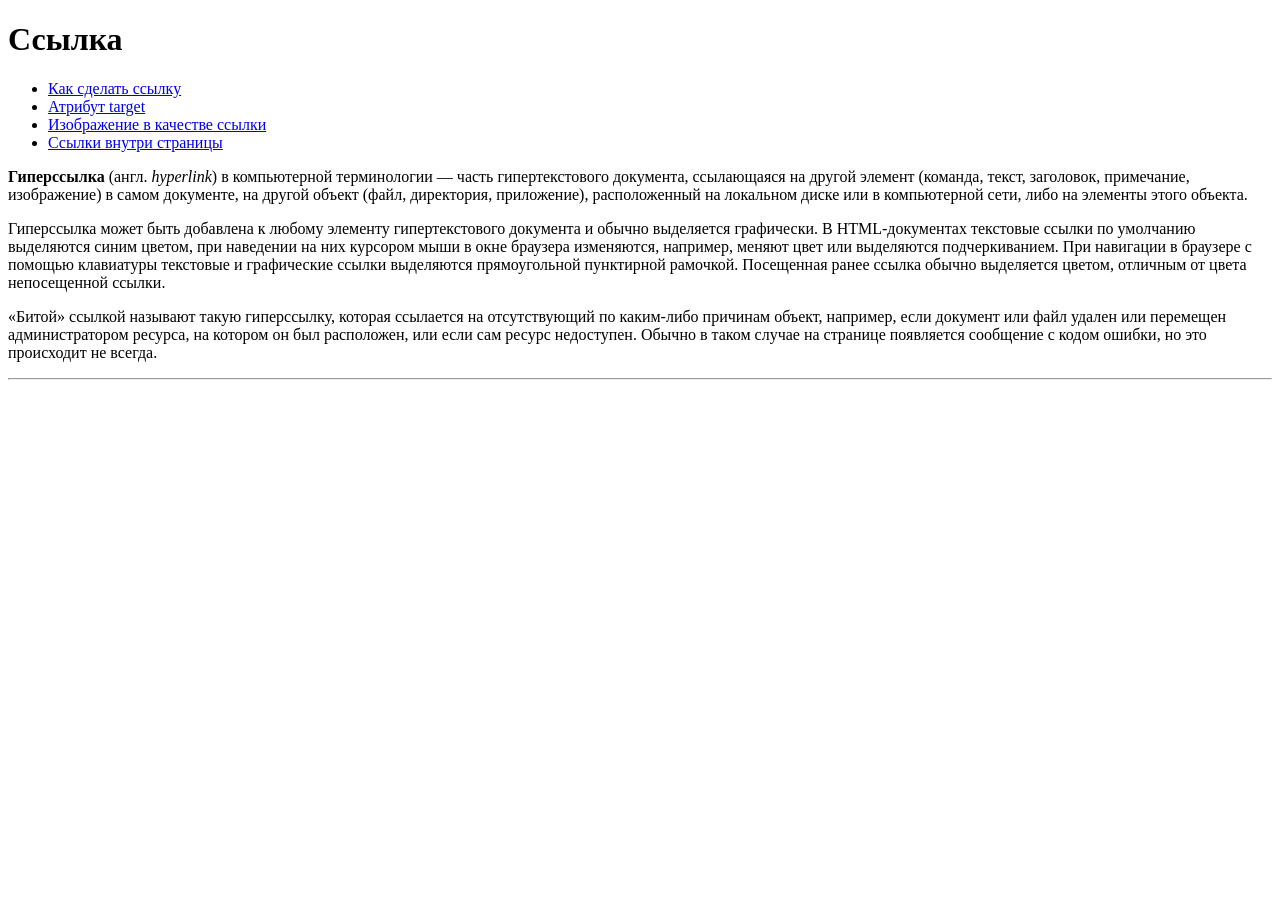
<file: lab1/lab1_2.html>
<!DOCTYPE html>
<html lang="ru">
<head>
    <meta charset="UTF-8">
    <meta name="viewport" content="width=device-width, initial-scale=1.0">
    <title>Внутренняя навигация</title>
</head>
<body>
    <h1>Ссылка</h1>
    <nav>
        <ul>
            <li><a href="lab1_2.1.html">Как сделать ссылку</a></li>
            <li><a href="lab1_2.2.html">Атрибут target</a></li>
            <li><a href="lab1_2.3.html">Изображение в качестве ссылки</a></li>
            <li><a href="lab1_2.4.html">Ссылки внутри страницы</a></li>
        </ul>
    </nav>
    <p><b>Гиперссылка</b> (англ.&#160;<i>hyperlink</i>) в компьютерной терминологии&#160;— часть гипертекстового документа, ссылающаяся на другой элемент (команда, текст, заголовок, примечание, изображение) в самом документе, на другой объект (файл, директория, приложение), расположенный на локальном диске или в компьютерной сети, либо на элементы этого объекта.</p>
    <p>Гиперссылка может быть добавлена к любому элементу гипертекстового документа и обычно выделяется графически. В HTML-документах текстовые ссылки по умолчанию выделяются синим цветом, при наведении на них курсором мыши в окне браузера изменяются, например, меняют цвет или выделяются подчеркиванием. При навигации в браузере с помощью клавиатуры текстовые и графические ссылки выделяются прямоугольной пунктирной рамочкой. Посещенная ранее ссылка обычно выделяется цветом, отличным от цвета непосещенной ссылки.</p>
    <p>«Битой» ссылкой называют такую гиперссылку, которая ссылается на отсутствующий по каким-либо причинам объект, например, если документ или файл удален или перемещен администратором ресурса, на котором он был расположен, или если сам ресурс недоступен. Обычно в таком случае на странице появляется сообщение с кодом ошибки, но это происходит не всегда.</p>
    
    <hr>
</body>
</html>
</file>
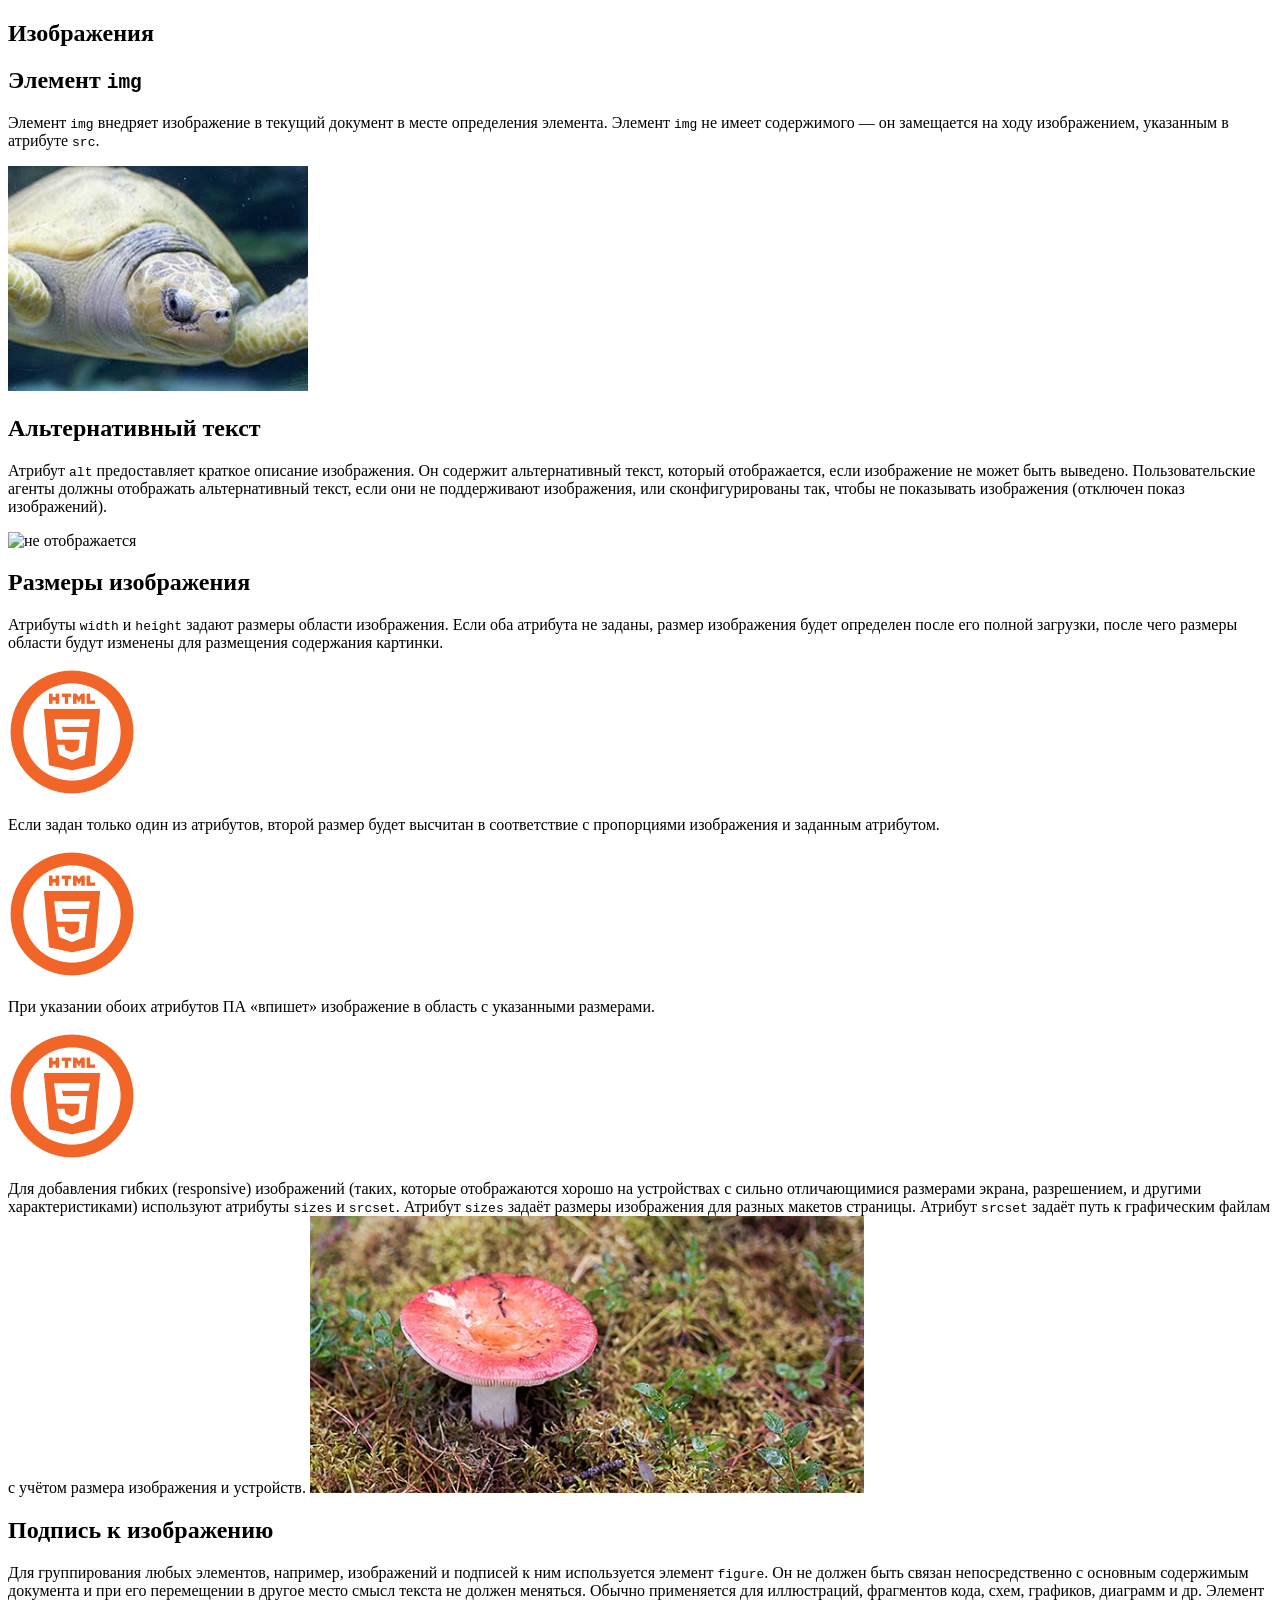
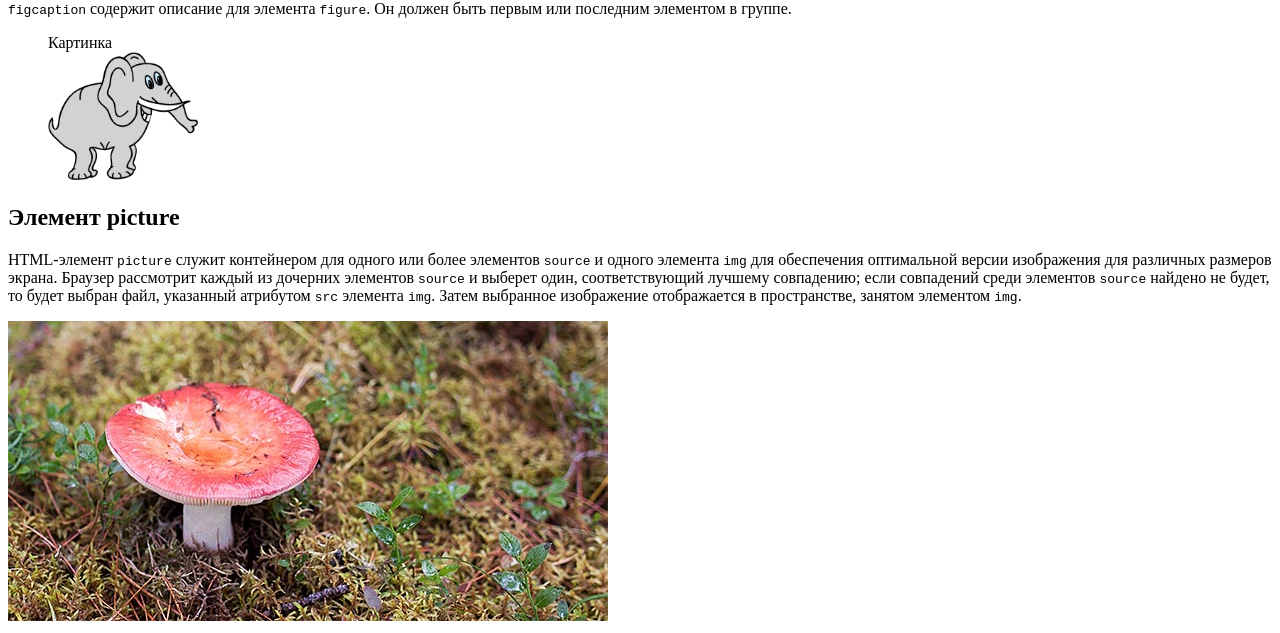
<file: lab1/lab1_4.html>
<!DOCTYPE html>
<html lang="en">
<head>
    <meta charset="UTF-8">
    <meta name="viewport" content="width=device-width, initial-scale=1.0">
	<title>Изображения</title>
</head>
<body>
	<section class="center">
		<h1>Изображения</h1>
		<h2>Элемент <code>img</code></h2>
		<p>Элемент <code>img</code> внедряет изображение в текущий документ в месте определения элемента. Элемент <code>img</code> не имеет содержимого — он замещается на ходу изображением, указанным в атрибуте <code>src</code>.</p>
		<img src="images/aquaria.jpg" alt="не отображается">
		<h2>Альтернативный текст</h2>
		<p>Атрибут <code>alt</code> предоставляет краткое описание изображения. Он содержит альтернативный текст, который отображается, если изображение не может быть выведено. Пользовательские агенты должны отображать альтернативный текст, если они не поддерживают изображения, или сконфигурированы так, чтобы не показывать изображения (отключен показ изображений).</p>
		<img scr="images/html5-logo.svg" alt="не отображается">

		<h2>Размеры изображения</h2>
		<p>Атрибуты <code>width</code> и <code>height</code> задают размеры области изображения. Если оба атрибута не заданы, размер изображения будет определен после его полной загрузки, после чего размеры области будут изменены для размещения содержания картинки.</p>
		<img src="images/html5-logo.png">
		<p>Если задан только один из атрибутов, второй размер будет высчитан в соответствие с пропорциями изображения и заданным атрибутом.</p>
		<img src="images/html5-logo.png" width="128">
		<p>При указании обоих атрибутов ПА «впишет» изображение в область с указанными размерами.</p>
		<img src="images/html5-logo.png" width="128" height="128">		
		<p>Для добавления гибких (responsive) изображений (таких, 
		которые отображаются хорошо на устройствах с сильно отличающимися размерами экрана, разрешением, и другими характеристиками)
		используют атрибуты <code>sizes</code> и <code>srcset</code>.
		Атрибут <code>sizes</code> задаёт размеры изображения для разных макетов страницы. 
		Атрибут <code>srcset</code> задаёт путь к графическим файлам с учётом размера изображения и устройств.
		<img 
	    src="images/mushroom.jpg"
   		srcset="images/mushroom_portrait.jpg 350w, images/mushroom_landscape.jpg 650w" 
		sizes="(max-width: 600px) 300px, (min-width: 600px) 600px"
	    alt="не отображается">
		</p>
		<h2>Подпись к изображению</h2>
		<p>Для группирования любых элементов, например, изображений и подписей к ним используется элемент <code>figure</code>.
		Он не должен быть связан непосредственно с основным содержимым документа и при его перемещении в другое место смысл текста не должен меняться. 
		Обычно применяется для иллюстраций, фрагментов кода, схем, графиков, диаграмм и др.
		Элемент <code>figcaption</code> содержит описание для элемента <code>figure</code>. Он должен быть первым или последним элементом в группе.</p>
		<figure>
		<figcaption>Картинка</figcaption>
		<img width="150px" src="images/slon.png" alt="Картинка">
		</figure>
		<h2>Элемент picture</h2>
		<p>
		HTML-элемент <code>picture</code> служит контейнером для одного или более элементов 
		<code>source</code> и одного элемента <code>img</code> для обеспечения оптимальной версии изображения 
		для различных размеров экрана. Браузер рассмотрит каждый из дочерних элементов  <code>source</code> 
		и выберет один, соответствующий лучшему совпадению; если совпадений среди элементов <code>source</code> 
		найдено не будет, то будет выбран файл, указанный  атрибутом  <code>src</code> элемента <code>img</code>. 
		Затем выбранное изображение отображается в пространстве, занятом элементом <code>img</code>. 
		</p>
		<picture>
		<source media="(orientation: landscape)" srcset="images/mushroom_landscape.jpg">
   		<source media="(orientation: portrait)" srcset="images/mushroom_portrait.jpg">
   		<source srcset="images/mushroom_retina.jpg 2x, images/mushroom.jpg 1x">
   		<img src="images/mushroom.jpg" alt="Сыроежка">
  		</picture>
	</section>
</body>
</html>
</file>
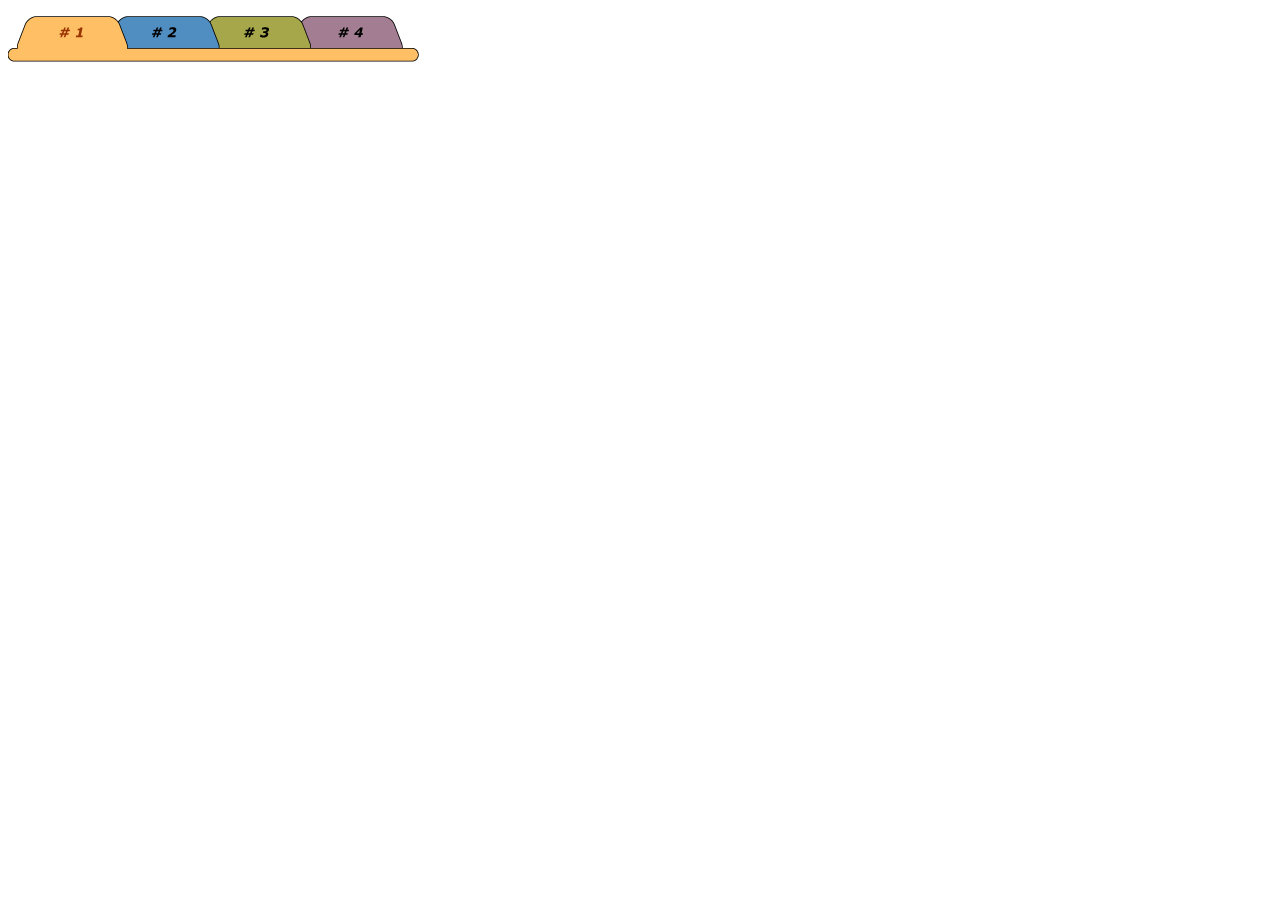
<file: lab1/lab1_5.html>
<!DOCTYPE html>
    <html lang="ru">
     <head>
      <meta charset="UTF-8">
      <title>Карта-изображение</title>
     </head>
     <body> 
      <p><img src="images/map.gif" width="411" height="46" usemap="#map" alt="Навигация"></p>
      <map name="map"> 
        <area shape="poly" alt="Закладка 2" 
        coords="210,27,203,9,202,6,197,2,192,1,120,1,115,2,110,6,112,9,119,27,119,32,211,32,210,27" 
        href="/lab1/lab1_1.html">
        <area shape="poly" alt="Закладка 3" 
        coords="302,27,295,9,293,6,289,2,283,1,212,1,206,2,202,6,203,9,210,27,211,32,284,32,303,32,302,27" 
        href="/lab1/lab1_2.html">
        <area shape="poly" alt="Закладка 4" 
        coords="302,27,303,32,394,32,393,27,386,9,382,3,375,1,303,1,298,2,293,6,295,9,302,27" 
        href="/lab1/lab1_4.html">
      </map>
     </body>
    </html>
</file>
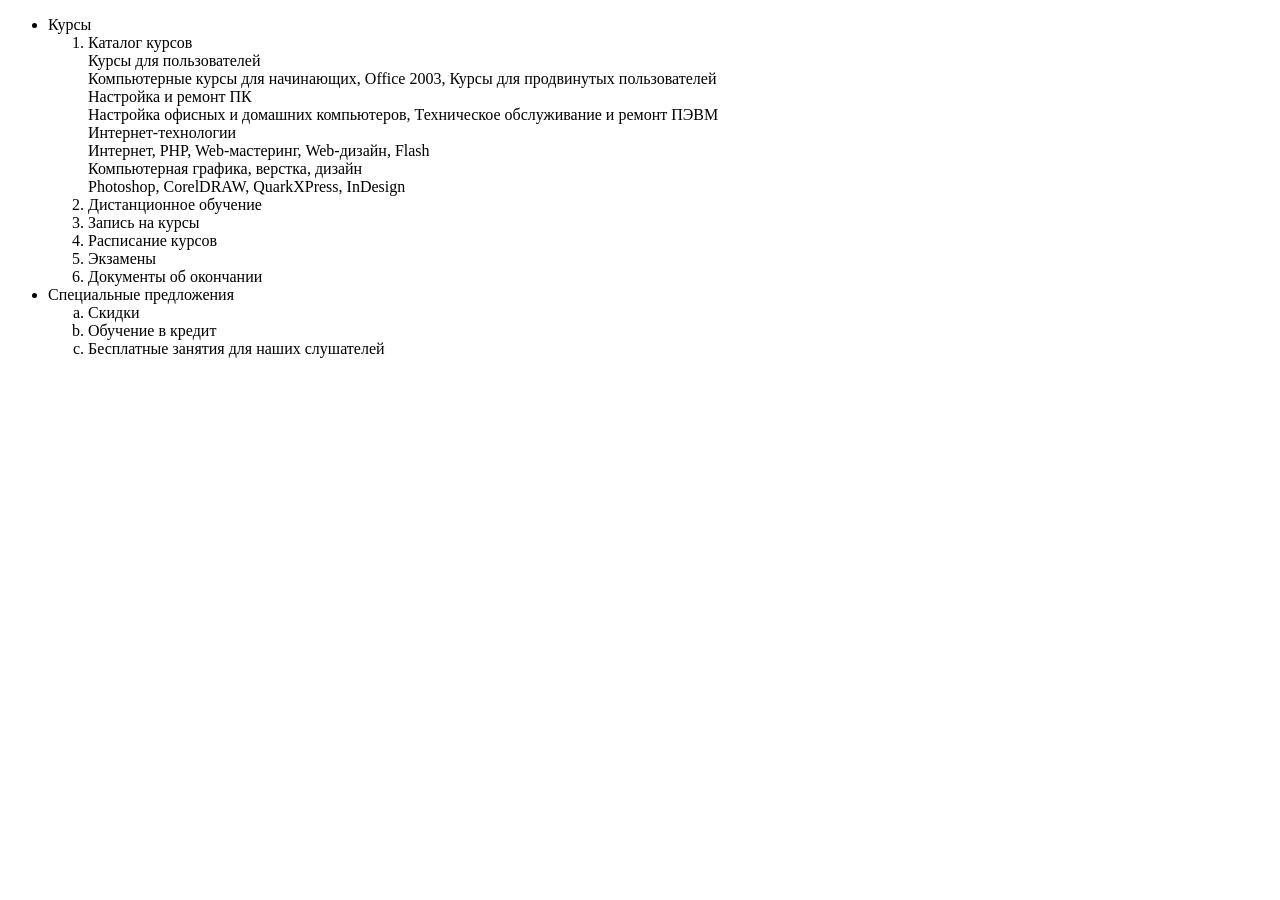
<file: lAB2/list.html>
<!DOCTYPE html>
<html lang="ru">
<head>
	<meta charset="UTF-8">
	<meta name="viewport" content="width=device-width, initial-scale=1.0">
	<title>Списки</title>
</head>
<body>
<ul> <li>Курсы 
	<br><ol><li>Каталог курсов
		<br>Курсы для пользователей
			<br>Компьютерные курсы для начинающих, Office 2003, Курсы для продвинутых пользователей
		<br>Настройка и ремонт ПК
			<br>Настройка офисных и домашних компьютеров, Техническое обслуживание и ремонт ПЭВМ
		<br>Интернет-технологии
			<br>Интернет, PHP, Web-мастеринг, Web-дизайн, Flash
		<br>Компьютерная графика, верстка, дизайн
			<br>Photoshop, CorelDRAW, QuarkXPress, InDesign</li>
	<li>Дистанционное обучение</li>
	<li>Запись на курсы</li>
	<li>Расписание курсов</li>
	<li>Экзамены</li>
	<li>Документы об окончании</li></ol>

<li>Специальные предложения</li> 
	<ol type="a"><li>Скидки</li>
	<li>Обучение в кредит</li>
	<li>Бесплатные занятия для наших слушателей</li></ol></li></ul>
</body>
</html>
</file>
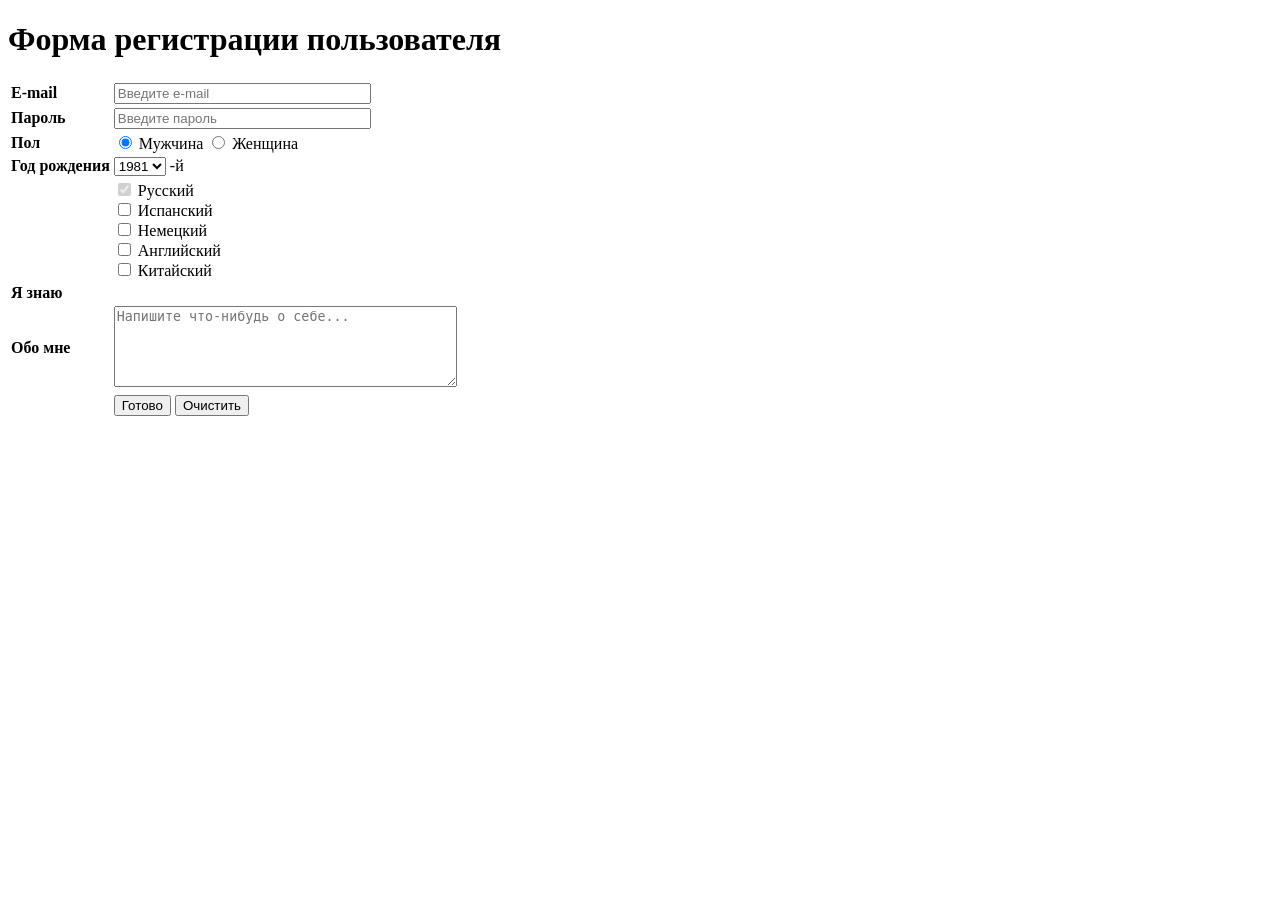
<file: lAB2/reg.html>
<!DOCTYPE html>
<html lang="ru">
<head>
    <meta charset="UTF-8">
    <meta name="viewport" content="width=device-width, initial-scale=1.0">
    <title>Форма</title>
</head>
<body>
        <h1>Форма регистрации пользователя</h1>
        <form method="post">
            <table>
                <tr>
                    <td><label for="email"><strong>E-mail</strong></label></td>
                    <td>
                        <input type="email" id="email" name="email" placeholder="Введите e-mail" required size="30">
                    </td>
                </tr>
                <tr>
                    <td><label for="p"><strong>Пароль</strong></label></td>
                    <td>
                        <input type="password" id="password" name="p" placeholder="Введите пароль" required size="30">
                    </td>
                </tr>
                
                <tr>
                    <td><strong>Пол</strong></td>
                    <td>
                        <input type="radio" name="gender" id="male" value="male" checked>
                        <label for="male">Мужчина</label>
                        
                        <input type="radio" name="gender" id="female" value="female">
                        <label for="female">Женщина</label>
                    </td>
                </tr>
                
                <tr>
                    <td><label for="y"><strong>Год рождения</strong></label></td>
                    <td>
                        <select id="birth_year" name="y">
                            <option selected value="1981">1981</option>
                            <option value="1982">1982</option>
                            <option value="1983">1983</option>
                            <option value="1984">1984</option>
                            <option value="1985">1985</option>
                            <option value="1986">1986</option>
                            <option value="1987">1987</option>
                            <option value="1988">1988</option>
                            <option value="1989">1989</option>
                            <option value="1990">1990</option>
                            <option value="1991">1991</option>
                            <option value="1992">1992</option>
                            <option value="1993">1993</option>
                            <option value="1994">1994</option>
                            <option value="1995">1995</option>
                            <option value="1996">1996</option>
                            <option value="1997">1997</option>
                            <option value="1998">1998</option>
                            <option value="1999">1999</option>
                            <option value="2000">2000</option>
                            <option value="2001">2001</option>
                            <option value="2002">2002</option>
                            <option value="2003">2003</option>
                            <option value="2004">2004</option>
                        </select>
                        -й
                    </td>
                </tr>
                
                <tr>
                    <td></td>
                    <td>
                        <div>
                            <input type="checkbox" id="russian" name="languages[]" value="russian" checked disabled>
                            <label for="russian">Русский</label>
                        </div>
                        <div>
                            <input type="checkbox" id="spanish" name="languages[]" value="spanish">
                            <label for="spanish">Испанский</label>
                        </div>
                        <div>
                            <input type="checkbox" id="german" name="languages[]" value="german">
                            <label for="german">Немецкий</label>
                        </div>
                        <div>
                            <input type="checkbox" id="english" name="languages[]" value="english">
                            <label for="english">Английский</label>
                        </div>
                        <div>
                            <input type="checkbox" id="chinese" name="languages[]" value="chinese">
                            <label for="chinese">Китайский</label>
                        </div>
                    </td>
                </tr>
                
                <tr>
                    <td><strong>Я знаю</strong></td>
                    <td></td>
                </tr>
            
                <tr>
                    <td><label for="about"><strong>Обо мне</strong></label></td>
                    <td>
                        <textarea id="about" name="about" rows="5" cols="40" placeholder="Напишите что-нибудь о себе..."></textarea>
                    </td>
                </tr>
                <tr>
                    <td></td>
                    <td>
                        <input type="submit" value="Готово">
                        <input type="reset" value="Очистить">
                    </td>
                </tr>
            </table>
    </form>
</body>
</html>
</file>
<file: lab-7/css/style.css>
﻿ul, ol {
margin: 0;
}

a {
  color: #1B242F;
  text-decoration: none;
}

a:hover,
a:focus {
  color: #E74C3C;
  text-decoration: underline;
}

li.fb a span {
width: 30px;
height: 30px;
background: url(../images/img-sprite.png)no-repeat -59px -1px #1287BF;
float: left;
}



ul.header_box li span {
color: #555;
}

.header_top {
float: right;
}

.logo {
float: left;
}

ul.header_box li {
display: inline-block;
}

ul.header_box {
list-style: none;
padding: 0;
float: left;
margin: 3px 20px 0 0px;
}

ul.header_box li.mobile_left {
border-right: 1px solid #E1E1E1;
padding-right: 15px;
}

ul.facebook {
list-style: none;
padding: 0;
float: left;
}

#banner {
  position: relative; 
  width: 100%;
  height: 100%;
}
#banner img { 
  width: 100%;
}
#bannertext { 
position: absolute; 
top: 10%;
margin: auto;
width: 100%; 
height: 100%;
line-height:100%;
 }

i.icon1 {
width: 100px;
height: 100px;
background: url(../images/img-sprite.png)no-repeat -95px 1px;
display: inline-block;
}

i.icon2 {
width: 100px;
height: 100px;
background: url(../images/img-sprite.png)no-repeat -199px 1px;
display: inline-block;
}

i.icon3 {
width: 100px;
height: 100px;
background: url(../images/img-sprite.png)no-repeat -95px -91px;
display: inline-block;
}

.approach {
background: #f3f3f3;
padding: 1em 0 1em;
}


.header {
background: #f0f2f4;
border-bottom: 1px solid #e6e7e7;
height:100%;
margin: 5px;
}

ul.list1 {
list-style: none;
margin: 15px;
padding: 10px;
box-shadow: 0 0 5px #aaa;
position: relative;
margin-bottom: 1em;
background: #FFF;
border-radius: 3px;
}

ul.list1 li.list1_img {
float: left;
width: 36%;
}

ul.list1 li.list1_desc {
float: left;
width: 61%;
padding: 1em;
margin-left: 1em;
}

.work {
padding: 1em 0;
background: #f35e59;
color: #fff;
}

ul.list2 {
list-style: none;
margin: 15px;
padding: 10px;
box-shadow: 0 0 5px #aaa;
position: relative;
margin-bottom: 1em;
background: #FFF;
border-radius: 3px;
}

ul.list2 li.list1_desc {
float: left;
width: 20%;
padding: 1em;
text-align: right;
}

ul.list2 li.list1_img {
float: right;
width: 75%;
}

.footer {
background: #2a2a2a;
padding: 1em 0;
color: #fff;
}

.social li a i.facebook {
background-position: 5px -46px;
}

.social li a i {
width: 50px;
height: 50px;
display: block;
background: url(../images/img-sprite.png) no-repeat;
border: 2px solid #515151;
border-radius: 3px;
-webkit-border-radius: 3px;
-moz-border-radius: 3px;
-o-border-radius: 3px;
}


.social li:first-child {
margin-left: 0;
}
.social li {
display: inline-block;
margin-left: 12px;
}

.social li a i.twitter {
background-position: -34px -46px;
}

.social li a i.google {
background-position: -1px -87px;
}

.social li a i.linkedin {
background-position: -36px -85px;
}
.col-md-4 img{
  width: 150px;
}
</file>
